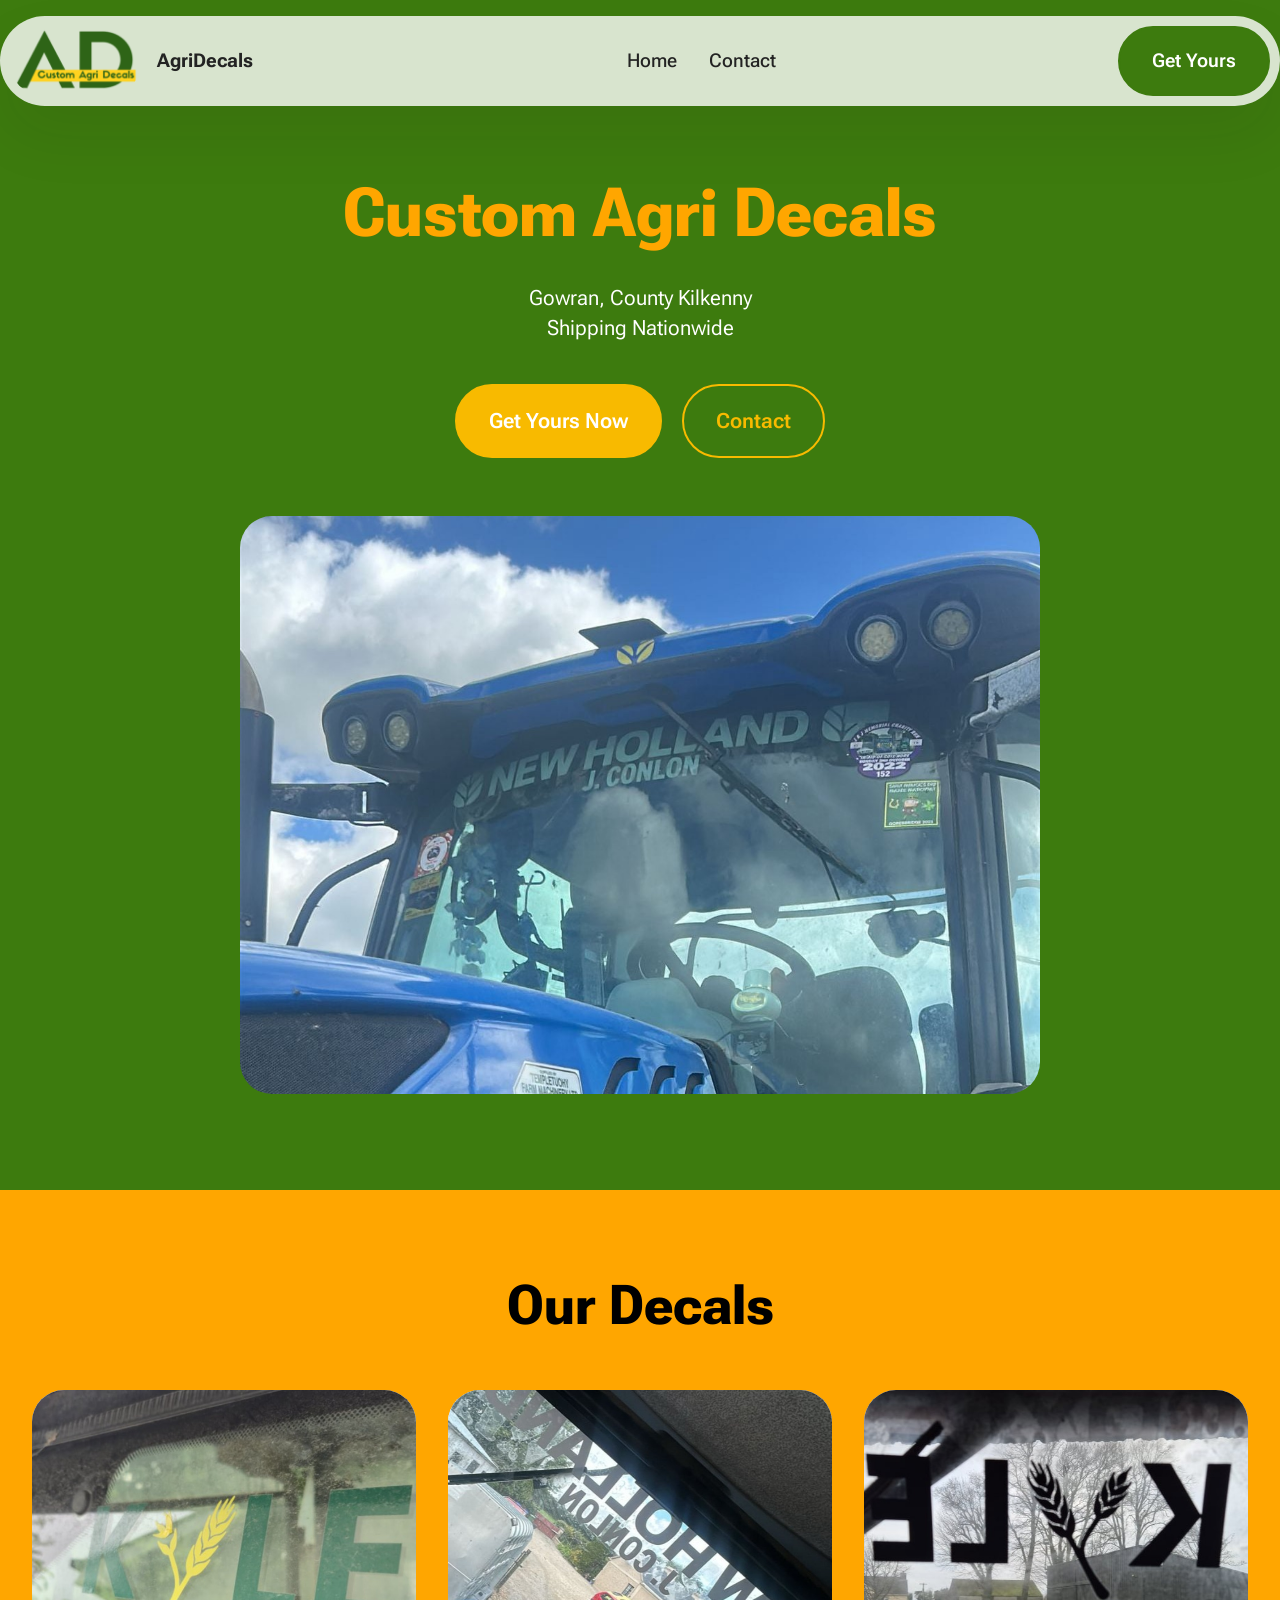
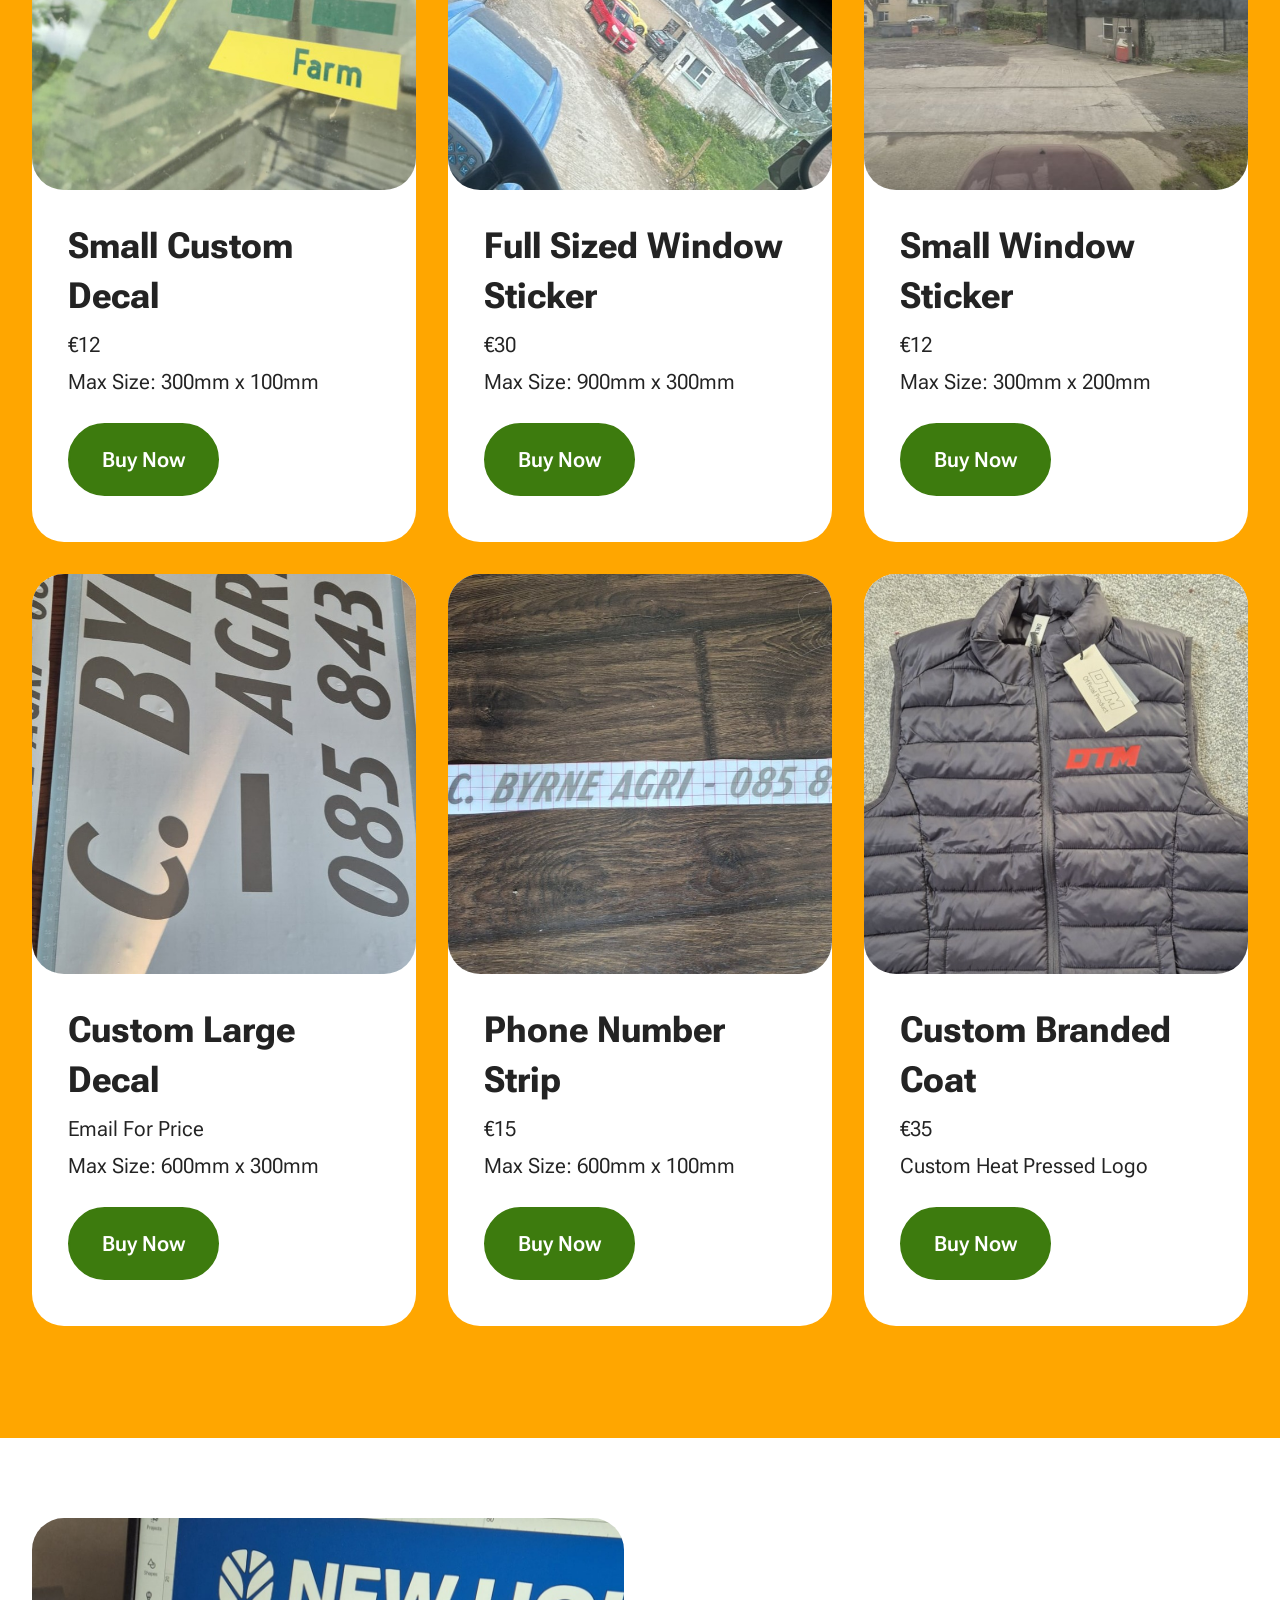
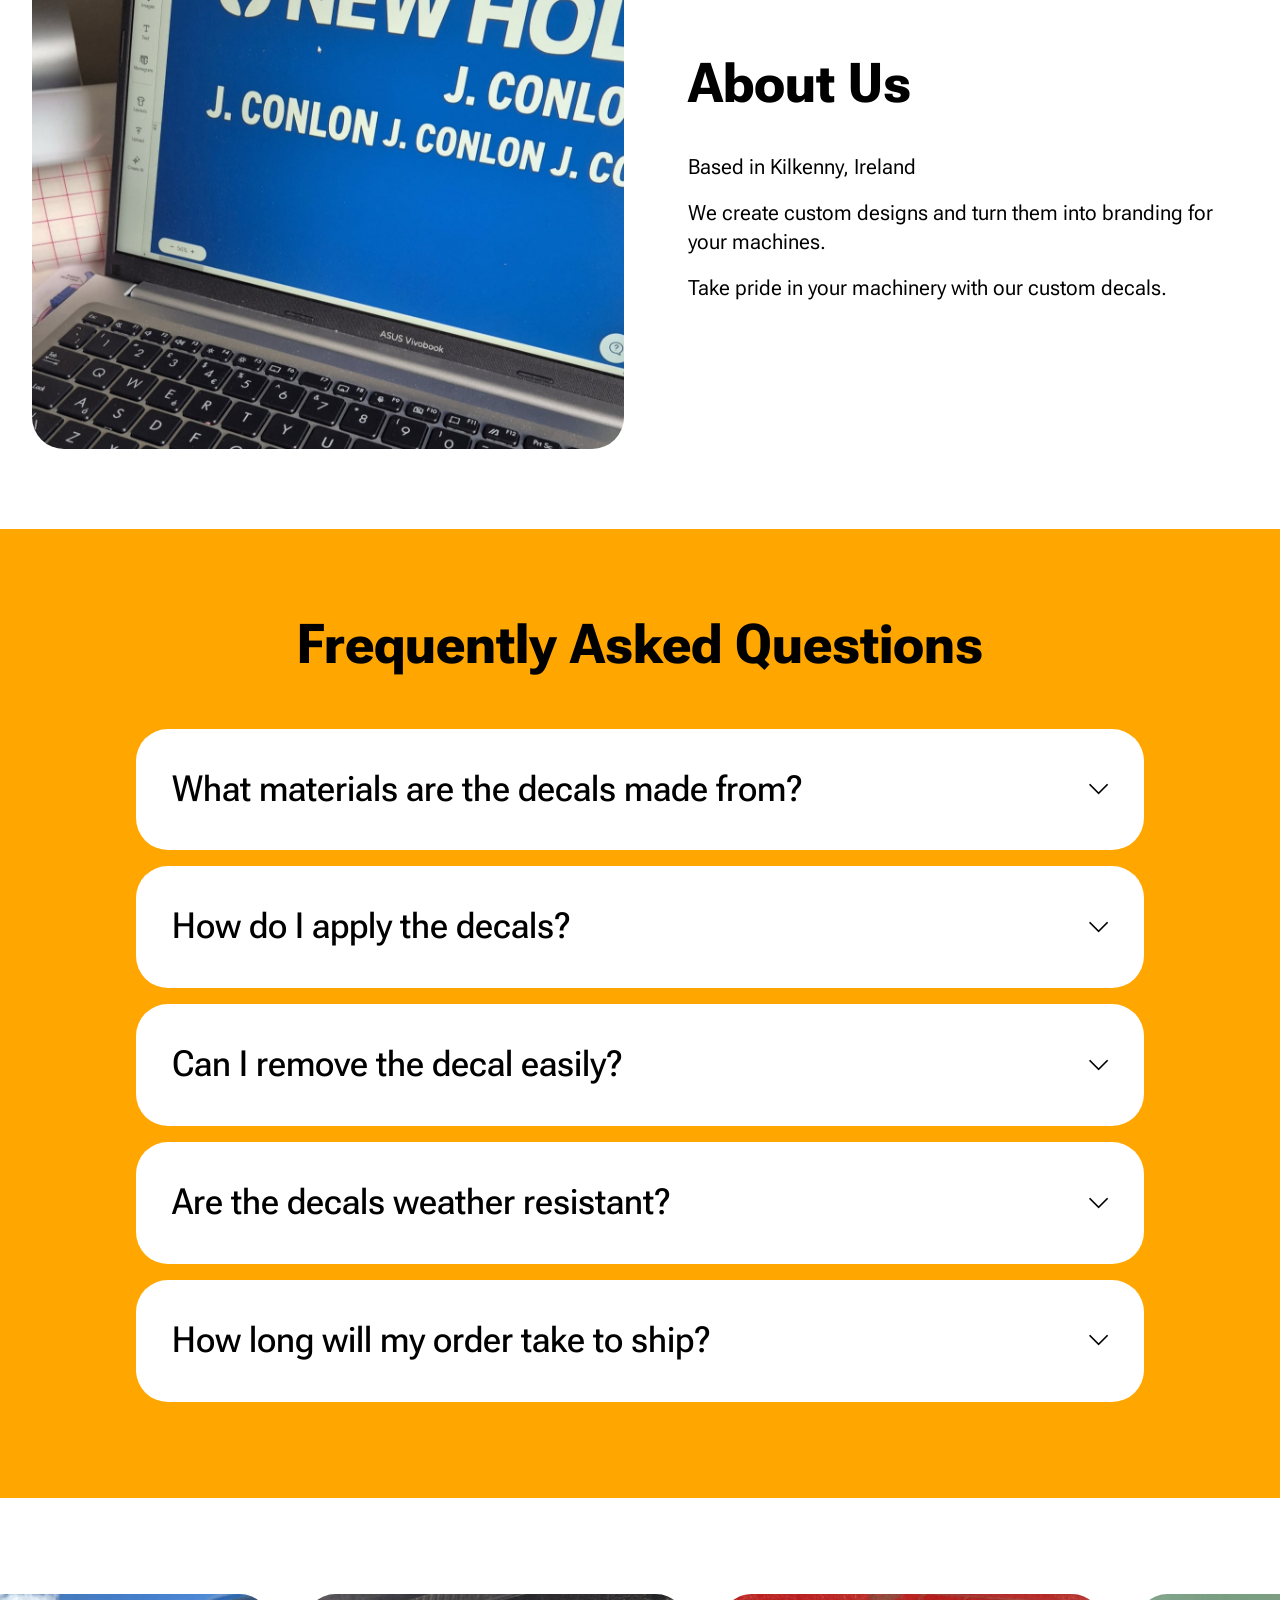
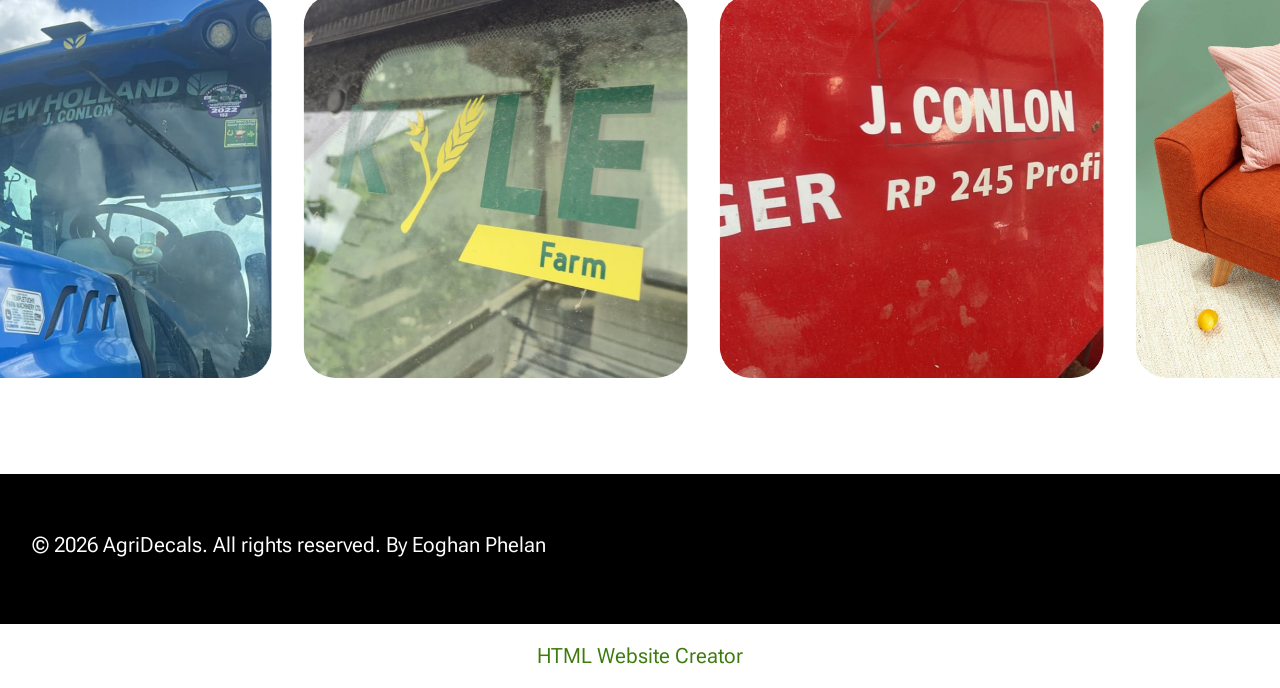
<file: index.html>
<!DOCTYPE html>
<html  >
<head>
  <!-- Site made with Mobirise Website Builder v6.1.12, https://mobirise.com -->
  <meta charset="UTF-8">
  <meta http-equiv="X-UA-Compatible" content="IE=edge">
  <meta name="generator" content="Mobirise v6.1.12, mobirise.com">
  <meta name="viewport" content="width=device-width, initial-scale=1, minimum-scale=1">
  <link rel="shortcut icon" href="assets/images/ad-128x128.png" type="image/x-icon">
  <meta name="description" content="Quality decals designed for your farm.">
  
  
  <title>AgriDecals</title>
  <link rel="stylesheet" href="assets/web/assets/mobirise-icons2/mobirise2.css">
  <link rel="stylesheet" href="assets/bootstrap/css/bootstrap.min.css">
  <link rel="stylesheet" href="assets/dropdown/css/style.css">
  <link rel="stylesheet" href="assets/theme/css/style.css">
  <link rel="preload" href="https://fonts.googleapis.com/css2?family=Roboto+Flex:wght@400;700&display=swap&display=swap" as="style" onload="this.onload=null;this.rel='stylesheet'">
  <noscript><link rel="stylesheet" href="https://fonts.googleapis.com/css2?family=Roboto+Flex:wght@400;700&display=swap&display=swap"></noscript>
  <link rel="preload" as="style" href="assets/mobirise/css/mbr-additional.css?v=GpijLe"><link rel="stylesheet" href="assets/mobirise/css/mbr-additional.css?v=GpijLe" type="text/css">

  
  
  
</head>
<body>
  
  <section data-bs-version="5.1" class="menu menu2 cid-vmfOux37Tw" once="menu" id="menu-5-vmfOux37Tw">
	

	<nav class="navbar navbar-dropdown navbar-fixed-top navbar-expand-lg">
		<div class="container">
			<div class="navbar-brand">
				<span class="navbar-logo">
					<a href="https://mobiri.se">
						<img src="assets/images/ad201-267x267.png" alt="Mobirise Website Builder" style="height: 4.3rem;">
					</a>
				</span>
				<span class="navbar-caption-wrap"><a class="navbar-caption text-black text-primary display-4" href="index.html">AgriDecals</a></span>
			</div>
			<button class="navbar-toggler" type="button" data-toggle="collapse" data-bs-toggle="collapse" data-target="#navbarSupportedContent" data-bs-target="#navbarSupportedContent" aria-controls="navbarNavAltMarkup" aria-expanded="false" aria-label="Toggle navigation">
				<div class="hamburger">
					<span></span>
					<span></span>
					<span></span>
					<span></span>
				</div>
			</button>
			<div class="collapse navbar-collapse" id="navbarSupportedContent">
				<ul class="navbar-nav nav-dropdown" data-app-modern-menu="true"><li class="nav-item">
						<a class="nav-link link text-black text-primary display-4" href="index.html">Home</a>
					</li>
					<li class="nav-item">
						<a class="nav-link link text-black text-primary display-4" href="page1.html" aria-expanded="false">Contact</a>
					</li></ul>
				
				<div class="navbar-buttons mbr-section-btn"><a class="btn btn-primary display-4" href="page2.html">Get Yours</a></div>
			</div>
		</div>
	</nav>
</section>

<section data-bs-version="5.1" class="header13 cid-vmfSdkfpuv" id="header13-0">
  

  
  

  <div class="align-center container">
    <div class="row justify-content-center">
      <div class="col-md-12 mb-5 content-head">
        <h1 class="mbr-section-title mbr-fonts-style display-1"><strong>Custom Agri Decals</strong></h1>
        <p class="mbr-text mbr-fonts-style mt-4 display-7">Gowran, County Kilkenny<br>Shipping Nationwide</p>
        <div class="mbr-section-btn mt-4"><a class="btn btn-warning display-7" href="page2.html">Get Yours Now</a> <a class="btn btn-warning-outline display-7" href="page1.html">Contact</a></div>
      </div>
    </div>

    <div class="row justify-content-center">
      <div class="col-12 col-md-8">
        <img src="assets/images/img-20260617-wa00021-1152x2048.jpeg" alt="Mobirise Website Builder" title="">
      </div>
    </div>
  </div>
</section>

<section data-bs-version="5.1" class="pricing02 cid-vmfOux9OAW" id="product-list-9-vmfOux9OAW">
    
    
    <div class="container-fluid">
        <div class="row justify-content-center">
            <div class="col-12 content-head">
                <div class="mbr-section-head mb-5">
                    <h4 class="mbr-section-title mbr-fonts-style align-center mb-0 display-2"><strong>Our Decals</strong>
                    </h4>
                    
                    
                </div>
            </div>
        </div>
        <div class="row">
            <div class="item features-image col-12 col-md-6 col-lg-4">
                <div class="item-wrapper">
                    <div class="item-img">
                        <img src="assets/images/1000038123-883x1177.jpeg" alt="Mobirise Website Builder" data-slide-to="0" data-bs-slide-to="0">
                    </div>
                    <div class="item-content">
                        <h5 class="item-title mbr-fonts-style display-5"><strong>Small Custom Decal</strong></h5>
                        <h6 class="item-subtitle mbr-fonts-style display-7">€12</h6>
                        <p class="mbr-text mbr-fonts-style display-7">Max Size: 300mm x 100mm</p>
                        <div class="mbr-section-btn item-footer"><a href="https://wa.link/rd9r7d" class="btn item-btn btn-primary display-7">Buy Now</a></div>
                    </div>

                </div>
            </div>
            <div class="item features-image col-12 col-md-6 col-lg-4">
                <div class="item-wrapper">
                    <div class="item-img">
                        <img src="assets/images/img-20260617-wa0001-883x1570.jpeg" alt="Mobirise Website Builder" data-slide-to="1" data-bs-slide-to="1">
                    </div>
                    <div class="item-content">
                        <h5 class="item-title mbr-fonts-style display-5"><strong>Full Sized Window Sticker</strong></h5>
                        <h6 class="item-subtitle mbr-fonts-style display-7">€30</h6>
                        <p class="mbr-text mbr-fonts-style display-7">Max Size: 900mm x 300mm</p>
                        <div class="mbr-section-btn item-footer"><a href="https://wa.link/hhfujn" class="btn item-btn btn-primary display-7">Buy Now</a></div>
                    </div>
                </div>
            </div>
            <div class="item features-image col-12 col-md-6 col-lg-4">
                <div class="item-wrapper">
                    <div class="item-img">
                        <img src="assets/images/20251228-145822-883x662.jpeg" alt="Mobirise Website Builder" data-slide-to="2" data-bs-slide-to="2">
                    </div>
                    <div class="item-content">
                        <h5 class="item-title mbr-fonts-style display-5"><strong>Small Window Sticker</strong></h5>
                        <h6 class="item-subtitle mbr-fonts-style display-7">€12</h6>
                        <p class="mbr-text mbr-fonts-style display-7">Max Size: 300mm x 200mm</p>
                        <div class="mbr-section-btn item-footer"><a href="https://wa.link/17fkig" class="btn item-btn btn-primary display-7">Buy Now</a></div>
                    </div>
                </div>
            </div>
            <div class="item features-image col-12 col-md-6 col-lg-4">
                <div class="item-wrapper">
                    <div class="item-img">
                        <img src="assets/images/20260526-203133-2-883x1568.jpeg" data-slide-to="3" data-bs-slide-to="3" alt="">
                    </div>
                    <div class="item-content">
                        <h5 class="item-title mbr-fonts-style display-5"><strong>Custom Large Decal</strong></h5>
                        <h6 class="item-subtitle mbr-fonts-style display-7">Email For Price</h6>
                        <p class="mbr-text mbr-fonts-style display-7">Max Size: 600mm x 300mm</p>
                        <div class="mbr-section-btn item-footer"><a href="https://wa.link/3hbka7" class="btn item-btn btn-primary display-7">Buy Now</a></div>
                    </div>
                </div>
            </div>
            
            <div class="item features-image col-12 col-md-6 col-lg-4">
                <div class="item-wrapper">
                    <div class="item-img">
                        <img src="assets/images/20260612-114249-883x1178.jpeg" data-slide-to="4" data-bs-slide-to="4" alt="">
                    </div>
                    <div class="item-content">
                        <h5 class="item-title mbr-fonts-style display-5"><strong>Phone Number Strip</strong></h5>
                        <h6 class="item-subtitle mbr-fonts-style display-7">€15</h6>
                        <p class="mbr-text mbr-fonts-style display-7">Max Size: 600mm x 100mm</p>
                        <div class="mbr-section-btn item-footer"><a href="https://wa.link/2amdon" class="btn item-btn btn-primary display-7">Buy Now</a></div>
                    </div>
                </div>
            </div><div class="item features-image col-12 col-md-6 col-lg-4">
                <div class="item-wrapper">
                    <div class="item-img">
                        <img src="assets/images/20260327-153416-883x1177.jpeg" data-slide-to="5" data-bs-slide-to="5" alt="">
                    </div>
                    <div class="item-content">
                        <h5 class="item-title mbr-fonts-style display-5"><strong>Custom Branded Coat</strong></h5>
                        <h6 class="item-subtitle mbr-fonts-style display-7">€35</h6>
                        <p class="mbr-text mbr-fonts-style display-7">Custom Heat Pressed Logo</p>
                        <div class="mbr-section-btn item-footer"><a href="https://wa.link/3839zt" class="btn item-btn btn-primary display-7">Buy Now</a></div>
                    </div>
                </div>
            </div>
        </div>
    </div>
</section>

<section data-bs-version="5.1" class="article2 cid-vmfOux3oaH" id="about-us-2-vmfOux3oaH">
	

	
	

	<div class="container">
		<div class="row justify-content-center">
			<div class="col-12 col-md-12 col-lg-6 image-wrapper">
				<img class="w-100" src="assets/images/20260611-180954-1256x1465.jpeg" alt="Mobirise Website Builder">
			</div>
			<div class="col-12 col-md-12 col-lg">
				<div class="text-wrapper align-left">
					<h1 class="mbr-section-title mbr-fonts-style mb-4 display-2"><strong>About Us</strong></h1>
					<p class="mbr-text align-left mbr-fonts-style mb-3 display-7">Based in Kilkenny, Ireland</p>

					<p class="mbr-text align-left mbr-fonts-style mb-3 display-7">We create custom designs and turn them into branding for your machines.</p>

					<p class="mbr-text align-left mbr-fonts-style mb-3 display-7">Take pride in your machinery with our custom decals.</p>

					
				</div>
			</div>
		</div>
	</div>
</section>

<section data-bs-version="5.1" class="list1 cid-vmfOux813q" id="faq-1-vmfOux813q">
    
    
    <div class="container">
        <div class="row justify-content-center">
            <div class="col-12 col-md-12 col-lg-10 m-auto">
                <div class="content">
                    <div class="row justify-content-center mb-5">
                        <div class="col-12 content-head">
                            <div class="mbr-section-head">
                                <h4 class="mbr-section-title mbr-fonts-style align-center mb-0 display-2">
                                    <strong>Frequently Asked Questions</strong>
                                </h4>
                                
                            </div>
                        </div>
                    </div>
                    <div id="bootstrap-accordion_4" class="panel-group accordionStyles accordion" role="tablist" aria-multiselectable="true">
                        <div class="card">
                            <div class="card-header" role="tab" id="headingOne">
                                <a role="button" class="panel-title collapsed" data-toggle="collapse" data-bs-toggle="collapse" data-core="" href="#collapse1_4" aria-expanded="false" aria-controls="collapse1">
                                    <h6 class="panel-title-edit mbr-semibold mbr-fonts-style mb-0 display-5">What materials are the decals made from?</h6>
                                    <span class="sign mbr-iconfont mobi-mbri-arrow-down"></span>
                                </a>
                            </div>
                            <div id="collapse1_4" class="panel-collapse noScroll collapse" role="tabpanel" aria-labelledby="headingOne" data-parent="#accordion" data-bs-parent="#bootstrap-accordion_4">
                                <div class="panel-body">
                                    <p class="mbr-fonts-style panel-text display-7">Our decals are crafted from premium vinyl for durability.</p>
                                </div>
                            </div>
                        </div>
                        <div class="card">
                            <div class="card-header" role="tab" id="headingOne">
                                <a role="button" class="panel-title collapsed" data-toggle="collapse" data-bs-toggle="collapse" data-core="" href="#collapse2_4" aria-expanded="false" aria-controls="collapse2">
                                    <h6 class="panel-title-edit mbr-semibold mbr-fonts-style mb-0 display-5">How do I apply the decals?</h6>
                                    <span class="sign mbr-iconfont mobi-mbri-arrow-down"></span>
                                </a>
                            </div>
                            <div id="collapse2_4" class="panel-collapse noScroll collapse" role="tabpanel" aria-labelledby="headingOne" data-parent="#accordion" data-bs-parent="#bootstrap-accordion_4">
                                <div class="panel-body">
                                    <p class="mbr-fonts-style panel-text display-7">Simply follow the step-by-step guide included with your purchase.</p>
                                </div>
                            </div>
                        </div>
                        <div class="card">
                            <div class="card-header" role="tab" id="headingOne">
                                <a role="button" class="panel-title collapsed" data-toggle="collapse" data-bs-toggle="collapse" data-core="" href="#collapse3_4" aria-expanded="false" aria-controls="collapse3">
                                    <h6 class="panel-title-edit mbr-semibold mbr-fonts-style mb-0 display-5">Can I remove the decal easily?</h6>
                                    <span class="sign mbr-iconfont mobi-mbri-arrow-down"></span>
                                </a>
                            </div>
                            <div id="collapse3_4" class="panel-collapse noScroll collapse" role="tabpanel" aria-labelledby="headingOne" data-parent="#accordion" data-bs-parent="#bootstrap-accordion_4">
                                <div class="panel-body">
                                    <p class="mbr-fonts-style panel-text display-7">Yes, our decals can be removed without leaving residue.</p>
                                </div>
                            </div>
                        </div>
                        <div class="card">
                            <div class="card-header" role="tab" id="headingOne">
                                <a role="button" class="panel-title collapsed" data-toggle="collapse" data-bs-toggle="collapse" data-core="" href="#collapse4_4" aria-expanded="false" aria-controls="collapse4">
                                    <h6 class="panel-title-edit mbr-semibold mbr-fonts-style mb-0 display-5">Are the decals weather resistant?</h6>
                                    <span class="sign mbr-iconfont mobi-mbri-arrow-down"></span>
                                </a>
                            </div>
                            <div id="collapse4_4" class="panel-collapse noScroll collapse" role="tabpanel" aria-labelledby="headingOne" data-parent="#accordion" data-bs-parent="#bootstrap-accordion_4">
                                <div class="panel-body">
                                    <p class="mbr-fonts-style panel-text display-7">Absolutely! They are designed to withstand all weather conditions.</p>
                                </div>
                            </div>
                        </div>
                        <div class="card">
                            <div class="card-header" role="tab" id="headingOne">
                                <a role="button" class="panel-title collapsed" data-toggle="collapse" data-bs-toggle="collapse" data-core="" href="#collapse5_4" aria-expanded="false" aria-controls="collapse5">
                                    <h6 class="panel-title-edit mbr-semibold mbr-fonts-style mb-0 display-5">How long will my order take to ship?</h6>
                                    <span class="sign mbr-iconfont mobi-mbri-arrow-down"></span>
                                </a>
                            </div>
                            <div id="collapse5_4" class="panel-collapse noScroll collapse" role="tabpanel" aria-labelledby="headingOne" data-parent="#accordion" data-bs-parent="#bootstrap-accordion_4">
                                <div class="panel-body">
                                    <p class="mbr-fonts-style panel-text display-7">Orders typically ship within 3-5 business days.</p>
                                </div>
                            </div>
                        </div>
                        
                    </div>
                </div>
            </div>
        </div>
    </div>
</section>

<section data-bs-version="5.1" class="gallery07 cid-vmNvPpR9Bg" id="gallery07-9">
  
  
  <div class="container-fluid gallery-wrapper">
    <div class="row justify-content-center">
      <div class="col-12 content-head">
        
      </div>
    </div>
    <div class="grid-container">
      <div class="grid-container-3 moving-left" style="transform: translate3d(-200px, 0px, 0px);">
        <div class="grid-item">
          <img src="assets/images/gallery01.jpg" alt="Mobirise Website Builder">
        </div>
        <div class="grid-item">
          <img src="assets/images/img-20260617-wa00021-1-921x1637.jpeg" alt="Mobirise Website Builder">
        </div>
        <div class="grid-item">
          <img src="assets/images/1000038123-921x1228.jpeg" alt="Mobirise Website Builder">
        </div>
        <div class="grid-item">
          <img src="assets/images/img-20260617-wa0000-921x1637.jpeg" alt="Mobirise Website Builder">
        </div>
      </div>
    </div>
  </div>
</section>

<section data-bs-version="5.1" class="footer2 cid-vmfOuxbQuf" once="footers" id="footer-5-vmfOuxbQuf">
    

    
    

    <div class="container">
        <div class="row">
            <div class="col-12 col-lg-6 center mt-2 mb-3">
                <p class="mbr-fonts-style copyright mb-0 display-7">© 2026 AgriDecals. All rights reserved. By Eoghan Phelan</p>
            </div>
            
        </div>
    </div>
</section><section class="display-7" style="padding: 0;align-items: center;justify-content: center;flex-wrap: wrap;    align-content: center;display: flex;position: relative;height: 4rem;"><a href="https://mobiri.se/4547769" style="flex: 1 1;height: 4rem;position: absolute;width: 100%;z-index: 1;"><img alt="" style="height: 4rem;" src="[data-uri]"></a><p style="margin: 0;text-align: center;" class="display-7">&#8204;</p><a style="z-index:1" href="https://mobirise.com/html-builder.html">HTML Website Creator</a></section><script src="assets/bootstrap/js/bootstrap.bundle.min.js"></script>  <script src="assets/smoothscroll/smooth-scroll.js"></script>  <script src="assets/ytplayer/index.js"></script>  <script src="assets/dropdown/js/navbar-dropdown.js"></script>  <script src="assets/mbr-switch-arrow/mbr-switch-arrow.js"></script>  <script src="assets/scrollgallery/scroll-gallery.js"></script>  <script src="assets/theme/js/script.js"></script>  
  
  
</body>
</html>
</file>
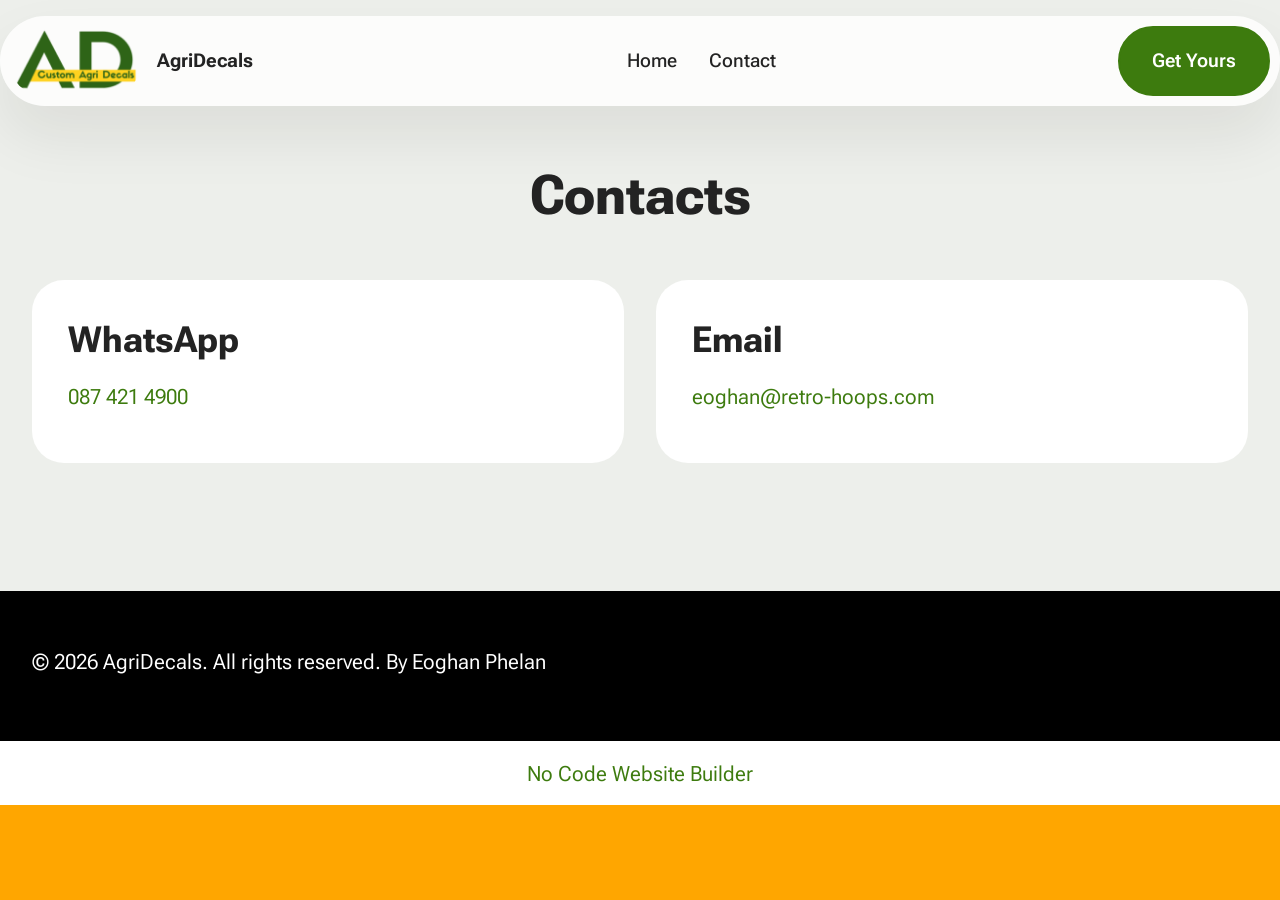
<file: page1.html>
<!DOCTYPE html>
<html  >
<head>
  <!-- Site made with Mobirise Website Builder v6.1.12, https://mobirise.com -->
  <meta charset="UTF-8">
  <meta http-equiv="X-UA-Compatible" content="IE=edge">
  <meta name="generator" content="Mobirise v6.1.12, mobirise.com">
  <meta name="viewport" content="width=device-width, initial-scale=1, minimum-scale=1">
  <link rel="shortcut icon" href="assets/images/ad-128x128.png" type="image/x-icon">
  <meta name="description" content="">
  
  
  <title>Contact</title>
  <link rel="stylesheet" href="assets/web/assets/mobirise-icons2/mobirise2.css">
  <link rel="stylesheet" href="assets/bootstrap/css/bootstrap.min.css">
  <link rel="stylesheet" href="assets/dropdown/css/style.css">
  <link rel="stylesheet" href="assets/theme/css/style.css">
  <link rel="preload" href="https://fonts.googleapis.com/css2?family=Roboto+Flex:wght@400;700&display=swap&display=swap" as="style" onload="this.onload=null;this.rel='stylesheet'">
  <noscript><link rel="stylesheet" href="https://fonts.googleapis.com/css2?family=Roboto+Flex:wght@400;700&display=swap&display=swap"></noscript>
  <link rel="preload" as="style" href="assets/mobirise/css/mbr-additional.css?v=tJuugM"><link rel="stylesheet" href="assets/mobirise/css/mbr-additional.css?v=tJuugM" type="text/css">

  
  
  
</head>
<body>
  
  <section data-bs-version="5.1" class="menu menu2 cid-vmfOux37Tw" once="menu" id="menu02-1">
	

	<nav class="navbar navbar-dropdown navbar-fixed-top navbar-expand-lg">
		<div class="container">
			<div class="navbar-brand">
				<span class="navbar-logo">
					<a href="https://mobiri.se">
						<img src="assets/images/ad201-267x267.png" alt="Mobirise Website Builder" style="height: 4.3rem;">
					</a>
				</span>
				<span class="navbar-caption-wrap"><a class="navbar-caption text-black text-primary display-4" href="index.html">AgriDecals</a></span>
			</div>
			<button class="navbar-toggler" type="button" data-toggle="collapse" data-bs-toggle="collapse" data-target="#navbarSupportedContent" data-bs-target="#navbarSupportedContent" aria-controls="navbarNavAltMarkup" aria-expanded="false" aria-label="Toggle navigation">
				<div class="hamburger">
					<span></span>
					<span></span>
					<span></span>
					<span></span>
				</div>
			</button>
			<div class="collapse navbar-collapse" id="navbarSupportedContent">
				<ul class="navbar-nav nav-dropdown" data-app-modern-menu="true"><li class="nav-item">
						<a class="nav-link link text-black text-primary display-4" href="index.html">Home</a>
					</li>
					<li class="nav-item">
						<a class="nav-link link text-black text-primary display-4" href="page1.html" aria-expanded="false">Contact</a>
					</li></ul>
				
				<div class="navbar-buttons mbr-section-btn"><a class="btn btn-primary display-4" href="page2.html">Get Yours</a></div>
			</div>
		</div>
	</nav>
</section>

<section data-bs-version="5.1" class="contacts01 cid-vmkeY3YVY5" id="contacts01-3">
    

    
    
    <div class="container">
        <div class="row justify-content-center">
            <div class="col-12 content-head">
                <div class="mbr-section-head mb-5">
                    <h3 class="mbr-section-title mbr-fonts-style align-center mb-0 display-2">
                        <strong>Contacts</strong>
                    </h3>
                    
                </div>
            </div>
        </div>
        <div class="row">
            <div class="item features-without-image col-12 col-md-6 active">
                <div class="item-wrapper">
                    <div class="text-wrapper">
                        <h6 class="card-title mbr-fonts-style mb-3 display-5"><strong>WhatsApp</strong></h6>
                        <p class="mbr-text mbr-fonts-style display-7"><a href="https://wa.me/353 87 4214900" class="text-primary">087 421 4900</a></p>
                    </div>
                </div>
            </div>
            <div class="item features-without-image col-12 col-md-6">
                <div class="item-wrapper">
                    <div class="text-wrapper">
                        <h6 class="card-title mbr-fonts-style mb-3 display-5">
                            <strong>Email</strong>
                        </h6>
                        <p class="mbr-text mbr-fonts-style display-7"><a href="mailto:eoghan@retro-hoops.com" class="text-primary">eoghan@retro-hoops.com</a>
                        </p>
                    </div>
                </div>
            </div>
            
            
        </div>
    </div>
</section>

<section data-bs-version="5.1" class="footer2 cid-vmfOuxbQuf" once="footers" id="footer02-2">
    

    
    

    <div class="container">
        <div class="row">
            <div class="col-12 col-lg-6 center mt-2 mb-3">
                <p class="mbr-fonts-style copyright mb-0 display-7">© 2026 AgriDecals. All rights reserved. By Eoghan Phelan</p>
            </div>
            
        </div>
    </div>
</section><section class="display-7" style="padding: 0;align-items: center;justify-content: center;flex-wrap: wrap;    align-content: center;display: flex;position: relative;height: 4rem;"><a href="https://mobiri.se/4547769" style="flex: 1 1;height: 4rem;position: absolute;width: 100%;z-index: 1;"><img alt="" style="height: 4rem;" src="[data-uri]"></a><p style="margin: 0;text-align: center;" class="display-7">&#8204;</p><a style="z-index:1" href="https://mobirise.com/builder/no-code-website-builder.html">No Code Website Builder</a></section><script src="assets/bootstrap/js/bootstrap.bundle.min.js"></script>  <script src="assets/smoothscroll/smooth-scroll.js"></script>  <script src="assets/ytplayer/index.js"></script>  <script src="assets/dropdown/js/navbar-dropdown.js"></script>  <script src="assets/theme/js/script.js"></script>  
  
  
</body>
</html>
</file>
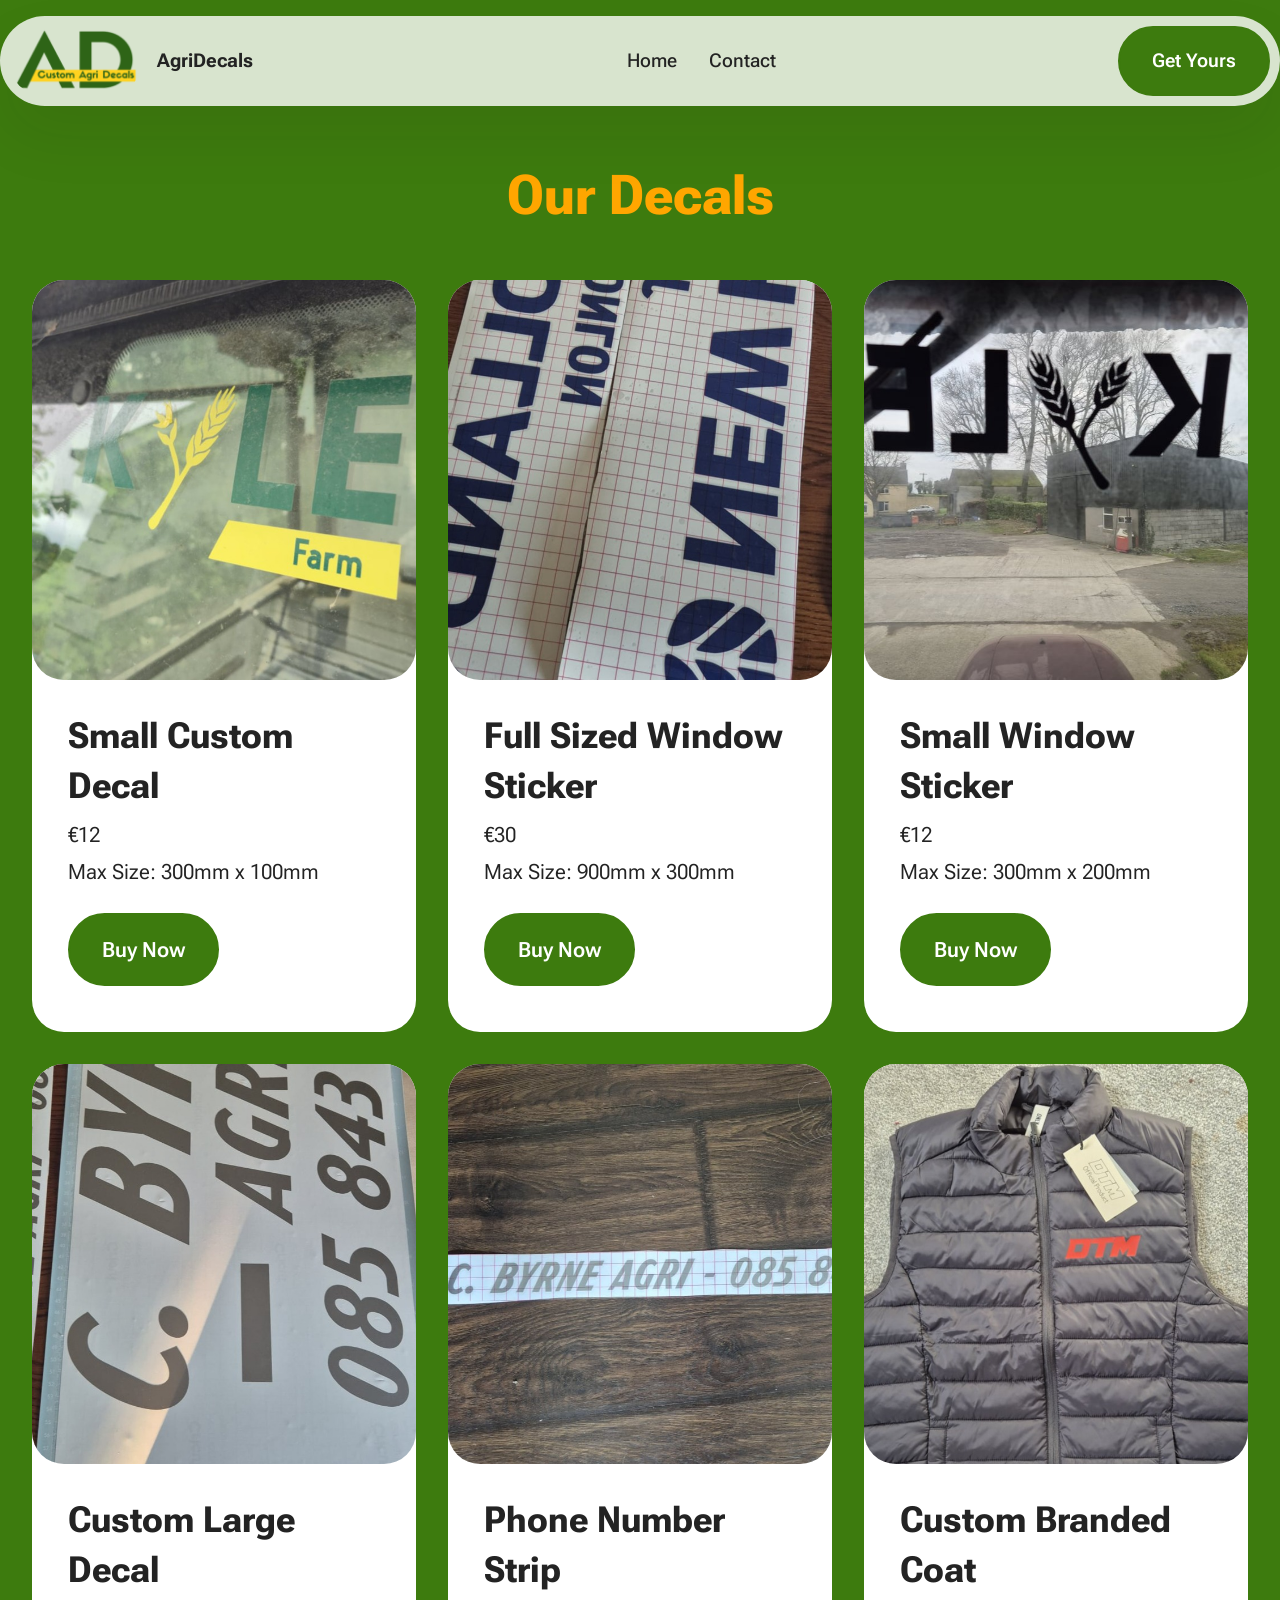
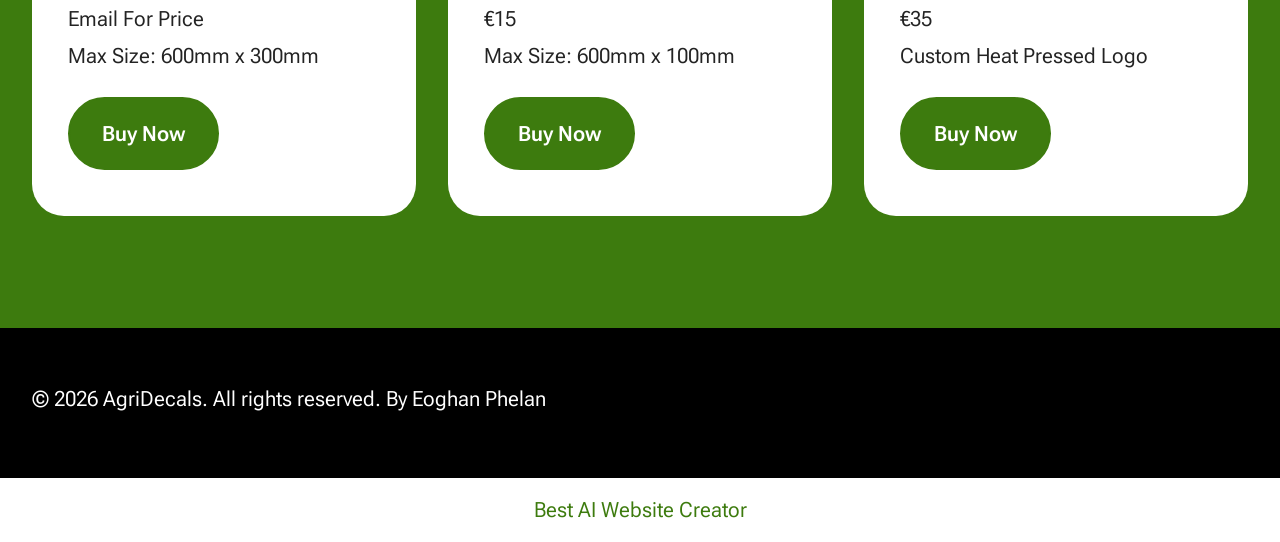
<file: page2.html>
<!DOCTYPE html>
<html  >
<head>
  <!-- Site made with Mobirise Website Builder v6.1.12, https://mobirise.com -->
  <meta charset="UTF-8">
  <meta http-equiv="X-UA-Compatible" content="IE=edge">
  <meta name="generator" content="Mobirise v6.1.12, mobirise.com">
  <meta name="viewport" content="width=device-width, initial-scale=1, minimum-scale=1">
  <link rel="shortcut icon" href="assets/images/ad-128x128.png" type="image/x-icon">
  <meta name="description" content="">
  
  
  <title>Shop</title>
  <link rel="stylesheet" href="assets/web/assets/mobirise-icons2/mobirise2.css">
  <link rel="stylesheet" href="assets/bootstrap/css/bootstrap.min.css">
  <link rel="stylesheet" href="assets/dropdown/css/style.css">
  <link rel="stylesheet" href="assets/theme/css/style.css">
  <link rel="preload" href="https://fonts.googleapis.com/css2?family=Roboto+Flex:wght@400;700&display=swap&display=swap" as="style" onload="this.onload=null;this.rel='stylesheet'">
  <noscript><link rel="stylesheet" href="https://fonts.googleapis.com/css2?family=Roboto+Flex:wght@400;700&display=swap&display=swap"></noscript>
  <link rel="preload" as="style" href="assets/mobirise/css/mbr-additional.css?v=MsvXBr"><link rel="stylesheet" href="assets/mobirise/css/mbr-additional.css?v=MsvXBr" type="text/css">

  
  
  
</head>
<body>
  
  <section data-bs-version="5.1" class="menu menu2 cid-vmfOux37Tw" once="menu" id="menu02-5">
	

	<nav class="navbar navbar-dropdown navbar-fixed-top navbar-expand-lg">
		<div class="container">
			<div class="navbar-brand">
				<span class="navbar-logo">
					<a href="https://mobiri.se">
						<img src="assets/images/ad201-267x267.png" alt="Mobirise Website Builder" style="height: 4.3rem;">
					</a>
				</span>
				<span class="navbar-caption-wrap"><a class="navbar-caption text-black text-primary display-4" href="index.html">AgriDecals</a></span>
			</div>
			<button class="navbar-toggler" type="button" data-toggle="collapse" data-bs-toggle="collapse" data-target="#navbarSupportedContent" data-bs-target="#navbarSupportedContent" aria-controls="navbarNavAltMarkup" aria-expanded="false" aria-label="Toggle navigation">
				<div class="hamburger">
					<span></span>
					<span></span>
					<span></span>
					<span></span>
				</div>
			</button>
			<div class="collapse navbar-collapse" id="navbarSupportedContent">
				<ul class="navbar-nav nav-dropdown" data-app-modern-menu="true"><li class="nav-item">
						<a class="nav-link link text-black text-primary display-4" href="index.html">Home</a>
					</li>
					<li class="nav-item">
						<a class="nav-link link text-black text-primary display-4" href="page1.html" aria-expanded="false">Contact</a>
					</li></ul>
				
				<div class="navbar-buttons mbr-section-btn"><a class="btn btn-primary display-4" href="page2.html">Get Yours</a></div>
			</div>
		</div>
	</nav>
</section>

<section data-bs-version="5.1" class="pricing02 cid-vmkiRnfasS" id="pricing2-8">
    
    
    <div class="container-fluid">
        <div class="row justify-content-center">
            <div class="col-12 content-head">
                <div class="mbr-section-head mb-5">
                    <h4 class="mbr-section-title mbr-fonts-style align-center mb-0 display-2"><strong>Our Decals</strong>
                    </h4>
                    
                    
                </div>
            </div>
        </div>
        <div class="row">
            <div class="item features-image col-12 col-md-6 col-lg-4">
                <div class="item-wrapper">
                    <div class="item-img">
                        <img src="assets/images/1000038123-883x1177.jpeg" alt="Mobirise Website Builder" data-slide-to="0" data-bs-slide-to="0">
                    </div>
                    <div class="item-content">
                        <h5 class="item-title mbr-fonts-style display-5"><strong>Small Custom Decal</strong></h5>
                        <h6 class="item-subtitle mbr-fonts-style display-7">€12</h6>
                        <p class="mbr-text mbr-fonts-style display-7">Max Size: 300mm x 100mm</p>
                        <div class="mbr-section-btn item-footer"><a href="https://wa.link/rd9r7d" class="btn item-btn btn-primary display-7">Buy Now</a></div>
                    </div>

                </div>
            </div>
            <div class="item features-image col-12 col-md-6 col-lg-4">
                <div class="item-wrapper">
                    <div class="item-img">
                        <img src="assets/images/20260526-2031311201-883x947.jpeg" alt="Mobirise Website Builder" data-slide-to="1" data-bs-slide-to="1">
                    </div>
                    <div class="item-content">
                        <h5 class="item-title mbr-fonts-style display-5"><strong>Full Sized Window Sticker</strong></h5>
                        <h6 class="item-subtitle mbr-fonts-style display-7">€30</h6>
                        <p class="mbr-text mbr-fonts-style display-7">Max Size: 900mm x 300mm</p>
                        <div class="mbr-section-btn item-footer"><a href="https://wa.link/hhfujn" class="btn item-btn btn-primary display-7">Buy Now</a></div>
                    </div>
                </div>
            </div>
            <div class="item features-image col-12 col-md-6 col-lg-4">
                <div class="item-wrapper">
                    <div class="item-img">
                        <img src="assets/images/20251228-145822-883x662.jpeg" alt="Mobirise Website Builder" data-slide-to="2" data-bs-slide-to="2">
                    </div>
                    <div class="item-content">
                        <h5 class="item-title mbr-fonts-style display-5"><strong>Small Window Sticker</strong></h5>
                        <h6 class="item-subtitle mbr-fonts-style display-7">€12</h6>
                        <p class="mbr-text mbr-fonts-style display-7">Max Size: 300mm x 200mm</p>
                        <div class="mbr-section-btn item-footer"><a href="https://wa.link/17fkig" class="btn item-btn btn-primary display-7">Buy Now</a></div>
                    </div>
                </div>
            </div>
            <div class="item features-image col-12 col-md-6 col-lg-4">
                <div class="item-wrapper">
                    <div class="item-img">
                        <img src="assets/images/20260526-203133-2-883x1568.jpeg" data-slide-to="3" data-bs-slide-to="3" alt="">
                    </div>
                    <div class="item-content">
                        <h5 class="item-title mbr-fonts-style display-5"><strong>Custom Large Decal</strong></h5>
                        <h6 class="item-subtitle mbr-fonts-style display-7">Email For Price</h6>
                        <p class="mbr-text mbr-fonts-style display-7">Max Size: 600mm x 300mm</p>
                        <div class="mbr-section-btn item-footer"><a href="https://wa.link/3hbka7" class="btn item-btn btn-primary display-7">Buy Now</a></div>
                    </div>
                </div>
            </div>
            
            <div class="item features-image col-12 col-md-6 col-lg-4">
                <div class="item-wrapper">
                    <div class="item-img">
                        <img src="assets/images/20260612-114249-883x1178.jpeg" data-slide-to="4" data-bs-slide-to="4" alt="">
                    </div>
                    <div class="item-content">
                        <h5 class="item-title mbr-fonts-style display-5"><strong>Phone Number Strip</strong></h5>
                        <h6 class="item-subtitle mbr-fonts-style display-7">€15</h6>
                        <p class="mbr-text mbr-fonts-style display-7">Max Size: 600mm x 100mm</p>
                        <div class="mbr-section-btn item-footer"><a href="https://wa.link/2amdon" class="btn item-btn btn-primary display-7">Buy Now</a></div>
                    </div>
                </div>
            </div><div class="item features-image col-12 col-md-6 col-lg-4">
                <div class="item-wrapper">
                    <div class="item-img">
                        <img src="assets/images/20260327-153416-883x1177.jpeg" data-slide-to="5" data-bs-slide-to="5" alt="">
                    </div>
                    <div class="item-content">
                        <h5 class="item-title mbr-fonts-style display-5"><strong>Custom Branded Coat</strong></h5>
                        <h6 class="item-subtitle mbr-fonts-style display-7">€35</h6>
                        <p class="mbr-text mbr-fonts-style display-7">Custom Heat Pressed Logo</p>
                        <div class="mbr-section-btn item-footer"><a href="https://wa.link/3839zt" class="btn item-btn btn-primary display-7">Buy Now</a></div>
                    </div>
                </div>
            </div>
        </div>
    </div>
</section>

<section data-bs-version="5.1" class="footer2 cid-vmfOuxbQuf" once="footers" id="footer02-6">
    

    
    

    <div class="container">
        <div class="row">
            <div class="col-12 col-lg-6 center mt-2 mb-3">
                <p class="mbr-fonts-style copyright mb-0 display-7">© 2026 AgriDecals. All rights reserved. By Eoghan Phelan</p>
            </div>
            
        </div>
    </div>
</section><section class="display-7" style="padding: 0;align-items: center;justify-content: center;flex-wrap: wrap;    align-content: center;display: flex;position: relative;height: 4rem;"><a href="https://mobiri.se/4547769" style="flex: 1 1;height: 4rem;position: absolute;width: 100%;z-index: 1;"><img alt="" style="height: 4rem;" src="[data-uri]"></a><p style="margin: 0;text-align: center;" class="display-7">&#8204;</p><a style="z-index:1" href="https://mobirise.com/builder/ai-website-creator.html">Best AI Website Creator</a></section><script src="assets/bootstrap/js/bootstrap.bundle.min.js"></script>  <script src="assets/smoothscroll/smooth-scroll.js"></script>  <script src="assets/ytplayer/index.js"></script>  <script src="assets/dropdown/js/navbar-dropdown.js"></script>  <script src="assets/theme/js/script.js"></script>  
  
  
</body>
</html>
</file>
<file: assets/web/assets/mobirise-icons2/mobirise2.css>
@font-face {
  font-family: 'Moririse2';
  font-display: swap;
  src:  url('mobirise2.eot?f2bix4');
  src:  url('mobirise2.eot?f2bix4#iefix') format('embedded-opentype'),
    url('mobirise2.woff2?f2bix4') format('woff2'),
    url('mobirise2.woff?f2bix4') format('woff'),
    url('mobirise2.ttf?f2bix4') format('truetype'),
    url('mobirise2.svg?f2bix4#mobirise2') format('svg');
  font-weight: normal;
  font-style: normal;
}

[class^="mobi-"], [class*=" mobi-"] {
  /* use !important to prevent issues with browser extensions that change fonts */
  font-family: 'Moririse2' !important;
  speak: none;
  font-style: normal;
  font-weight: normal;
  font-variant: normal;
  text-transform: none;
  line-height: 1;

  /* Better Font Rendering =========== */
  -webkit-font-smoothing: antialiased;
  -moz-osx-font-smoothing: grayscale;
}

.mobi-mbri-add-submenu:before {
  content: "\e900";
}
.mobi-mbri-alert:before {
  content: "\e901";
}
.mobi-mbri-align-center:before {
  content: "\e902";
}
.mobi-mbri-align-justify:before {
  content: "\e903";
}
.mobi-mbri-align-left:before {
  content: "\e904";
}
.mobi-mbri-align-right:before {
  content: "\e905";
}
.mobi-mbri-android:before {
  content: "\e906";
}
.mobi-mbri-apple:before {
  content: "\e907";
}
.mobi-mbri-arrow-down:before {
  content: "\e908";
}
.mobi-mbri-arrow-next:before {
  content: "\e909";
}
.mobi-mbri-arrow-prev:before {
  content: "\e90a";
}
.mobi-mbri-arrow-up:before {
  content: "\e90b";
}
.mobi-mbri-bold:before {
  content: "\e90c";
}
.mobi-mbri-bookmark:before {
  content: "\e90d";
}
.mobi-mbri-bootstrap:before {
  content: "\e90e";
}
.mobi-mbri-briefcase:before {
  content: "\e90f";
}
.mobi-mbri-browse:before {
  content: "\e910";
}
.mobi-mbri-bulleted-list:before {
  content: "\e911";
}
.mobi-mbri-calendar:before {
  content: "\e912";
}
.mobi-mbri-camera:before {
  content: "\e913";
}
.mobi-mbri-cart-add:before {
  content: "\e914";
}
.mobi-mbri-cart-full:before {
  content: "\e915";
}
.mobi-mbri-cash:before {
  content: "\e916";
}
.mobi-mbri-change-style:before {
  content: "\e917";
}
.mobi-mbri-chat:before {
  content: "\e918";
}
.mobi-mbri-clock:before {
  content: "\e919";
}
.mobi-mbri-close:before {
  content: "\e91a";
}
.mobi-mbri-cloud:before {
  content: "\e91b";
}
.mobi-mbri-code:before {
  content: "\e91c";
}
.mobi-mbri-contact-form:before {
  content: "\e91d";
}
.mobi-mbri-credit-card:before {
  content: "\e91e";
}
.mobi-mbri-cursor-click:before {
  content: "\e91f";
}
.mobi-mbri-cust-feedback:before {
  content: "\e920";
}
.mobi-mbri-database:before {
  content: "\e921";
}
.mobi-mbri-delivery:before {
  content: "\e922";
}
.mobi-mbri-desktop:before {
  content: "\e923";
}
.mobi-mbri-devices:before {
  content: "\e924";
}
.mobi-mbri-down:before {
  content: "\e925";
}
.mobi-mbri-download-2:before {
  content: "\e926";
}
.mobi-mbri-download:before {
  content: "\e927";
}
.mobi-mbri-drag-n-drop-2:before {
  content: "\e928";
}
.mobi-mbri-drag-n-drop:before {
  content: "\e929";
}
.mobi-mbri-edit-2:before {
  content: "\e92a";
}
.mobi-mbri-edit:before {
  content: "\e92b";
}
.mobi-mbri-error:before {
  content: "\e92c";
}
.mobi-mbri-extension:before {
  content: "\e92d";
}
.mobi-mbri-features:before {
  content: "\e92e";
}
.mobi-mbri-file:before {
  content: "\e92f";
}
.mobi-mbri-flag:before {
  content: "\e930";
}
.mobi-mbri-folder:before {
  content: "\e931";
}
.mobi-mbri-gift:before {
  content: "\e932";
}
.mobi-mbri-github:before {
  content: "\e933";
}
.mobi-mbri-globe-2:before {
  content: "\e934";
}
.mobi-mbri-globe:before {
  content: "\e935";
}
.mobi-mbri-growing-chart:before {
  content: "\e936";
}
.mobi-mbri-hearth:before {
  content: "\e937";
}
.mobi-mbri-help:before {
  content: "\e938";
}
.mobi-mbri-home:before {
  content: "\e939";
}
.mobi-mbri-hot-cup:before {
  content: "\e93a";
}
.mobi-mbri-idea:before {
  content: "\e93b";
}
.mobi-mbri-image-gallery:before {
  content: "\e93c";
}
.mobi-mbri-image-slider:before {
  content: "\e93d";
}
.mobi-mbri-info:before {
  content: "\e93e";
}
.mobi-mbri-italic:before {
  content: "\e93f";
}
.mobi-mbri-key:before {
  content: "\e940";
}
.mobi-mbri-laptop:before {
  content: "\e941";
}
.mobi-mbri-layers:before {
  content: "\e942";
}
.mobi-mbri-left-right:before {
  content: "\e943";
}
.mobi-mbri-left:before {
  content: "\e944";
}
.mobi-mbri-letter:before {
  content: "\e945";
}
.mobi-mbri-like:before {
  content: "\e946";
}
.mobi-mbri-link:before {
  content: "\e947";
}
.mobi-mbri-lock:before {
  content: "\e948";
}
.mobi-mbri-login:before {
  content: "\e949";
}
.mobi-mbri-logout:before {
  content: "\e94a";
}
.mobi-mbri-magic-stick:before {
  content: "\e94b";
}
.mobi-mbri-map-pin:before {
  content: "\e94c";
}
.mobi-mbri-menu:before {
  content: "\e94d";
}
.mobi-mbri-mobile-2:before {
  content: "\e94e";
}
.mobi-mbri-mobile-horizontal:before {
  content: "\e94f";
}
.mobi-mbri-mobile:before {
  content: "\e950";
}
.mobi-mbri-mobirise:before {
  content: "\e951";
}
.mobi-mbri-more-horizontal:before {
  content: "\e952";
}
.mobi-mbri-more-vertical:before {
  content: "\e953";
}
.mobi-mbri-music:before {
  content: "\e954";
}
.mobi-mbri-new-file:before {
  content: "\e955";
}
.mobi-mbri-numbered-list:before {
  content: "\e956";
}
.mobi-mbri-opened-folder:before {
  content: "\e957";
}
.mobi-mbri-pages:before {
  content: "\e958";
}
.mobi-mbri-paper-plane:before {
  content: "\e959";
}
.mobi-mbri-paperclip:before {
  content: "\e95a";
}
.mobi-mbri-phone:before {
  content: "\e95b";
}
.mobi-mbri-photo:before {
  content: "\e95c";
}
.mobi-mbri-photos:before {
  content: "\e95d";
}
.mobi-mbri-pin:before {
  content: "\e95e";
}
.mobi-mbri-play:before {
  content: "\e95f";
}
.mobi-mbri-plus:before {
  content: "\e960";
}
.mobi-mbri-preview:before {
  content: "\e961";
}
.mobi-mbri-print:before {
  content: "\e962";
}
.mobi-mbri-protect:before {
  content: "\e963";
}
.mobi-mbri-question:before {
  content: "\e964";
}
.mobi-mbri-quote-left:before {
  content: "\e965";
}
.mobi-mbri-quote-right:before {
  content: "\e966";
}
.mobi-mbri-redo:before {
  content: "\e967";
}
.mobi-mbri-refresh:before {
  content: "\e968";
}
.mobi-mbri-responsive-2:before {
  content: "\e969";
}
.mobi-mbri-responsive:before {
  content: "\e96a";
}
.mobi-mbri-right:before {
  content: "\e96b";
}
.mobi-mbri-rocket:before {
  content: "\e96c";
}
.mobi-mbri-sad-face:before {
  content: "\e96d";
}
.mobi-mbri-sale:before {
  content: "\e96e";
}
.mobi-mbri-save:before {
  content: "\e96f";
}
.mobi-mbri-search:before {
  content: "\e970";
}
.mobi-mbri-setting-2:before {
  content: "\e971";
}
.mobi-mbri-setting-3:before {
  content: "\e972";
}
.mobi-mbri-setting:before {
  content: "\e973";
}
.mobi-mbri-share:before {
  content: "\e974";
}
.mobi-mbri-shopping-bag:before {
  content: "\e975";
}
.mobi-mbri-shopping-basket:before {
  content: "\e976";
}
.mobi-mbri-shopping-cart:before {
  content: "\e977";
}
.mobi-mbri-sites:before {
  content: "\e978";
}
.mobi-mbri-smile-face:before {
  content: "\e979";
}
.mobi-mbri-speed:before {
  content: "\e97a";
}
.mobi-mbri-star:before {
  content: "\e97b";
}
.mobi-mbri-success:before {
  content: "\e97c";
}
.mobi-mbri-sun:before {
  content: "\e97d";
}
.mobi-mbri-sun2:before {
  content: "\e97e";
}
.mobi-mbri-tablet-vertical:before {
  content: "\e97f";
}
.mobi-mbri-tablet:before {
  content: "\e980";
}
.mobi-mbri-target:before {
  content: "\e981";
}
.mobi-mbri-timer:before {
  content: "\e982";
}
.mobi-mbri-to-ftp:before {
  content: "\e983";
}
.mobi-mbri-to-local-drive:before {
  content: "\e984";
}
.mobi-mbri-touch-swipe:before {
  content: "\e985";
}
.mobi-mbri-touch:before {
  content: "\e986";
}
.mobi-mbri-trash:before {
  content: "\e987";
}
.mobi-mbri-underline:before {
  content: "\e988";
}
.mobi-mbri-undo:before {
  content: "\e989";
}
.mobi-mbri-unlink:before {
  content: "\e98a";
}
.mobi-mbri-unlock:before {
  content: "\e98b";
}
.mobi-mbri-up-down:before {
  content: "\e98c";
}
.mobi-mbri-up:before {
  content: "\e98d";
}
.mobi-mbri-update:before {
  content: "\e98e";
}
.mobi-mbri-upload-2:before {
  content: "\e98f";
}
.mobi-mbri-upload:before {
  content: "\e990";
}
.mobi-mbri-user-2:before {
  content: "\e991";
}
.mobi-mbri-user:before {
  content: "\e992";
}
.mobi-mbri-users:before {
  content: "\e993";
}
.mobi-mbri-video-play:before {
  content: "\e994";
}
.mobi-mbri-video:before {
  content: "\e995";
}
.mobi-mbri-watch:before {
  content: "\e996";
}
.mobi-mbri-website-theme-2:before {
  content: "\e997";
}
.mobi-mbri-website-theme:before {
  content: "\e998";
}
.mobi-mbri-wifi:before {
  content: "\e999";
}
.mobi-mbri-windows:before {
  content: "\e99a";
}
.mobi-mbri-zoom-in:before {
  content: "\e99b";
}
.mobi-mbri-zoom-out:before {
  content: "\e99c";
}
</file>
<file: assets/dropdown/css/style.css>
.navbar-dropdown {
  left: 0;
  padding: 0;
  position: absolute;
  right: 0;
  top: 0;
  transition: all 0.45s ease;
  z-index: 1030;
  background: #282828; }
  .navbar-dropdown .navbar-logo {
    margin-right: 0.8rem;
    transition: margin 0.3s ease-in-out;
    vertical-align: middle; }
    .navbar-dropdown .navbar-logo img {
      height: 3.125rem;
      transition: all 0.3s ease-in-out; }
    .navbar-dropdown .navbar-logo.mbr-iconfont {
      font-size: 3.125rem;
      line-height: 3.125rem; }
  .navbar-dropdown .navbar-caption {
    font-weight: 700;
    white-space: normal;
    vertical-align: -4px;
    line-height: 3.125rem !important; }
    .navbar-dropdown .navbar-caption, .navbar-dropdown .navbar-caption:hover {
      color: inherit;
      text-decoration: none; }
  .navbar-dropdown .mbr-iconfont + .navbar-caption {
    vertical-align: -1px; }
  .navbar-dropdown.navbar-fixed-top {
    position: fixed; }
  .navbar-dropdown .navbar-brand span {
    vertical-align: -4px; }
  .navbar-dropdown.bg-color.transparent {
    background: none; }
  .navbar-dropdown.navbar-short .navbar-brand {
    padding: 0.625rem 0; }
    .navbar-dropdown.navbar-short .navbar-brand span {
      vertical-align: -1px; }
  .navbar-dropdown.navbar-short .navbar-caption {
    line-height: 2.375rem !important;
    vertical-align: -2px; }
  .navbar-dropdown.navbar-short .navbar-logo {
    margin-right: 0.5rem; }
    .navbar-dropdown.navbar-short .navbar-logo img {
      height: 2.375rem; }
    .navbar-dropdown.navbar-short .navbar-logo.mbr-iconfont {
      font-size: 2.375rem;
      line-height: 2.375rem; }
  .navbar-dropdown.navbar-short .mbr-table-cell {
    height: 3.625rem; }
  .navbar-dropdown .navbar-close {
    left: 0.6875rem;
    position: fixed;
    top: 0.75rem;
    z-index: 1000; }
  .navbar-dropdown .hamburger-icon {
    content: "";
    display: inline-block;
    vertical-align: middle;
    width: 16px;
    -webkit-box-shadow: 0 -6px 0 1px #282828,0 0 0 1px #282828,0 6px 0 1px #282828;
    -moz-box-shadow: 0 -6px 0 1px #282828,0 0 0 1px #282828,0 6px 0 1px #282828;
    box-shadow: 0 -6px 0 1px #282828,0 0 0 1px #282828,0 6px 0 1px #282828; }

.dropdown-menu .dropdown-toggle[data-toggle="dropdown-submenu"]::after {
  border-bottom: 0.35em solid transparent;
  border-left: 0.35em solid;
  border-right: 0;
  border-top: 0.35em solid transparent;
  margin-left: 0.3rem; }

.dropdown-menu .dropdown-item:focus {
  outline: 0; }

.nav-dropdown {
  font-size: 0.75rem;
  font-weight: 500;
  height: auto !important; }
  .nav-dropdown .nav-btn {
    padding-left: 1rem; }
  .nav-dropdown .link {
    margin: .667em 1.667em;
    font-weight: 500;
    padding: 0;
    transition: color .2s ease-in-out; }
    .nav-dropdown .link.dropdown-toggle {
      margin-right: 2.583em; }
      .nav-dropdown .link.dropdown-toggle::after {
        margin-left: .25rem;
        border-top: 0.35em solid;
        border-right: 0.35em solid transparent;
        border-left: 0.35em solid transparent;
        border-bottom: 0; }
      .nav-dropdown .link.dropdown-toggle[aria-expanded="true"] {
        margin: 0;
        padding: 0.667em 3.263em  0.667em 1.667em; }
  .nav-dropdown .link::after,
  .nav-dropdown .dropdown-item::after {
    color: inherit; }
  .nav-dropdown .btn {
    font-size: 0.75rem;
    font-weight: 700;
    letter-spacing: 0;
    margin-bottom: 0;
    padding-left: 1.25rem;
    padding-right: 1.25rem; }
  .nav-dropdown .dropdown-menu {
    border-radius: 0;
    border: 0;
    left: 0;
    margin: 0;
    padding-bottom: 1.25rem;
    padding-top: 1.25rem;
    position: relative; }
  .nav-dropdown .dropdown-submenu {
    margin-left: 0.125rem;
    top: 0; }
  .nav-dropdown .dropdown-item {
    font-weight: 500;
    line-height: 2;
    padding: 0.3846em 4.615em 0.3846em 1.5385em;
    position: relative;
    transition: color .2s ease-in-out, background-color .2s ease-in-out; }
    .nav-dropdown .dropdown-item::after {
      margin-top: -0.3077em;
      position: absolute;
      right: 1.1538em;
      top: 50%; }
    .nav-dropdown .dropdown-item:focus, .nav-dropdown .dropdown-item:hover {
      background: none; }

@media (max-width: 767px) {
  .nav-dropdown.navbar-toggleable-sm {
    bottom: 0;
    display: none;
    left: 0;
    overflow-x: hidden;
    position: fixed;
    top: 0;
    transform: translateX(-100%);
    -ms-transform: translateX(-100%);
    -webkit-transform: translateX(-100%);
    width: 18.75rem;
    z-index: 999; } }
.nav-dropdown.navbar-toggleable-xl {
  bottom: 0;
  display: none;
  left: 0;
  overflow-x: hidden;
  position: fixed;
  top: 0;
  transform: translateX(-100%);
  -ms-transform: translateX(-100%);
  -webkit-transform: translateX(-100%);
  width: 18.75rem;
  z-index: 999; }

.nav-dropdown-sm {
  display: block !important;
  overflow-x: hidden;
  overflow: auto;
  padding-top: 3.875rem; }
  .nav-dropdown-sm::after {
    content: "";
    display: block;
    height: 3rem;
    width: 100%; }
  .nav-dropdown-sm.collapse.in ~ .navbar-close {
    display: block !important; }
  .nav-dropdown-sm.collapsing, .nav-dropdown-sm.collapse.in {
    transform: translateX(0);
    -ms-transform: translateX(0);
    -webkit-transform: translateX(0);
    transition: all 0.25s ease-out;
    -webkit-transition: all 0.25s ease-out;
    background: #282828; }
  .nav-dropdown-sm.collapsing[aria-expanded="false"] {
    transform: translateX(-100%);
    -ms-transform: translateX(-100%);
    -webkit-transform: translateX(-100%); }
  .nav-dropdown-sm .nav-item {
    display: block;
    margin-left: 0 !important;
    padding-left: 0; }
  .nav-dropdown-sm .link,
  .nav-dropdown-sm .dropdown-item {
    border-top: 1px dotted rgba(255, 255, 255, 0.1);
    font-size: 0.8125rem;
    line-height: 1.6;
    margin: 0 !important;
    padding: 0.875rem 2.4rem 0.875rem 1.5625rem !important;
    position: relative;
    white-space: normal; }
    .nav-dropdown-sm .link:focus, .nav-dropdown-sm .link:hover,
    .nav-dropdown-sm .dropdown-item:focus,
    .nav-dropdown-sm .dropdown-item:hover {
      background: rgba(0, 0, 0, 0.2) !important;
      color: #c0a375; }
  .nav-dropdown-sm .nav-btn {
    position: relative;
    padding: 1.5625rem 1.5625rem 0 1.5625rem; }
    .nav-dropdown-sm .nav-btn::before {
      border-top: 1px dotted rgba(255, 255, 255, 0.1);
      content: "";
      left: 0;
      position: absolute;
      top: 0;
      width: 100%; }
    .nav-dropdown-sm .nav-btn + .nav-btn {
      padding-top: 0.625rem; }
      .nav-dropdown-sm .nav-btn + .nav-btn::before {
        display: none; }
  .nav-dropdown-sm .btn {
    padding: 0.625rem 0; }
  .nav-dropdown-sm .dropdown-toggle[data-toggle="dropdown-submenu"]::after {
    margin-left: .25rem;
    border-top: 0.35em solid;
    border-right: 0.35em solid transparent;
    border-left: 0.35em solid transparent;
    border-bottom: 0; }
  .nav-dropdown-sm .dropdown-toggle[data-toggle="dropdown-submenu"][aria-expanded="true"]::after {
    border-top: 0;
    border-right: 0.35em solid transparent;
    border-left: 0.35em solid transparent;
    border-bottom: 0.35em solid; }
  .nav-dropdown-sm .dropdown-menu {
    margin: 0;
    padding: 0;
    position: relative;
    top: 0;
    left: 0;
    width: 100%;
    border: 0;
    float: none;
    border-radius: 0;
    background: none; }
  .nav-dropdown-sm .dropdown-submenu {
    left: 100%;
    margin-left: 0.125rem;
    margin-top: -1.25rem;
    top: 0; }

.navbar-toggleable-sm .nav-dropdown .dropdown-menu {
  position: absolute; }

.navbar-toggleable-sm .nav-dropdown .dropdown-submenu {
  left: 100%;
  margin-left: 0.125rem;
  margin-top: -1.25rem;
  top: 0; }

.navbar-toggleable-sm.opened .nav-dropdown .dropdown-menu {
  position: relative; }

.navbar-toggleable-sm.opened .nav-dropdown .dropdown-submenu {
  left: 0;
  margin-left: 00rem;
  margin-top: 0rem;
  top: 0; }

.is-builder .nav-dropdown.collapsing {
  transition: none !important; }
</file>
<file: assets/theme/css/style.css>
@charset "UTF-8";
section {
  background-color: #ffffff;
}

body {
  font-style: normal;
  line-height: 1.5;
  font-weight: 400;
  color: #232323;
  position: relative;
}

button {
  background-color: transparent;
  border-color: transparent;
}

.embla__button,
.carousel-control {
  background-color: #edefea !important;
  opacity: 0.8 !important;
  color: #464845 !important;
  border-color: #edefea !important;
}

.carousel .close,
.modalWindow .close {
  background-color: #edefea !important;
  color: #464845 !important;
  border-color: #edefea !important;
  opacity: 0.8 !important;
}

.carousel .close:hover,
.modalWindow .close:hover {
  opacity: 1 !important;
}

.carousel-indicators li {
  background-color: #edefea !important;
  border: 2px solid #464845 !important;
}

.carousel-indicators li:hover,
.carousel-indicators li:active {
  opacity: 0.8 !important;
}

.embla__button:hover,
.carousel-control:hover {
  background-color: #edefea !important;
  opacity: 1 !important;
}

.modalWindow-video-container {
  height: 80%;
}

section,
.container,
.container-fluid {
  position: relative;
  word-wrap: break-word;
}

a.mbr-iconfont:hover {
  text-decoration: none;
}

.article .lead p,
.article .lead ul,
.article .lead ol,
.article .lead pre,
.article .lead blockquote {
  margin-bottom: 0;
}

a {
  font-style: normal;
  font-weight: 400;
  cursor: pointer;
}
a, a:hover {
  text-decoration: none;
}

.mbr-section-title {
  font-style: normal;
  line-height: 1.3;
}

.mbr-section-subtitle {
  line-height: 1.3;
}

.mbr-text {
  font-style: normal;
  line-height: 1.7;
}

h1,
h2,
h3,
h4,
h5,
h6,
.display-1,
.display-2,
.display-4,
.display-5,
.display-7,
span,
p,
a {
  line-height: 1;
  word-break: break-word;
  word-wrap: break-word;
  font-weight: 400;
}

b,
strong {
  font-weight: bold;
}

input:-webkit-autofill, input:-webkit-autofill:hover, input:-webkit-autofill:focus, input:-webkit-autofill:active {
  transition-delay: 9999s;
  -webkit-transition-property: background-color, color;
  transition-property: background-color, color;
}

textarea[type=hidden] {
  display: none;
}

section {
  background-position: 50% 50%;
  background-repeat: no-repeat;
  background-size: cover;
}
section .mbr-background-video,
section .mbr-background-video-preview {
  position: absolute;
  bottom: 0;
  left: 0;
  right: 0;
  top: 0;
}

.hidden {
  visibility: hidden;
}

.mbr-z-index20 {
  z-index: 20;
}

/*! Base colors */
.mbr-white {
  color: #ffffff;
}

.mbr-black {
  color: #111111;
}

.mbr-bg-white {
  background-color: #ffffff;
}

.mbr-bg-black {
  background-color: #000000;
}

/*! Text-aligns */
.align-left {
  text-align: left;
}

.align-center {
  text-align: center;
}

.align-right {
  text-align: right;
}

/*! Font-weight  */
.mbr-light {
  font-weight: 300;
}

.mbr-regular {
  font-weight: 400;
}

.mbr-semibold {
  font-weight: 500;
}

.mbr-bold {
  font-weight: 700;
}

/*! Media  */
.media-content {
  flex-basis: 100%;
}

.media-container-row {
  display: flex;
  flex-direction: row;
  flex-wrap: wrap;
  justify-content: center;
  align-content: center;
  align-items: start;
}
.media-container-row .media-size-item {
  width: 400px;
}

.media-container-column {
  display: flex;
  flex-direction: column;
  flex-wrap: wrap;
  justify-content: center;
  align-content: center;
  align-items: stretch;
}
.media-container-column > * {
  width: 100%;
}

@media (min-width: 992px) {
  .media-container-row {
    flex-wrap: nowrap;
  }
}
figure {
  margin-bottom: 0;
  overflow: hidden;
}

figure[mbr-media-size] {
  transition: width 0.1s;
}

img,
iframe {
  display: block;
  width: 100%;
}

.card {
  background-color: transparent;
  border: none;
}

.card-box {
  width: 100%;
}

.card-img {
  text-align: center;
  flex-shrink: 0;
  -webkit-flex-shrink: 0;
}

.media {
  max-width: 100%;
  margin: 0 auto;
}

.mbr-figure {
  align-self: center;
}

.media-container > div {
  max-width: 100%;
}

.mbr-figure img,
.card-img img {
  width: 100%;
}

@media (max-width: 991px) {
  .media-size-item {
    width: auto !important;
  }
  .media {
    width: auto;
  }
  .mbr-figure {
    width: 100% !important;
  }
}
/*! Buttons */
.mbr-section-btn {
  margin-left: -0.6rem;
  margin-right: -0.6rem;
  font-size: 0;
}

.btn {
  font-weight: 600;
  border-width: 1px;
  font-style: normal;
  margin: 0.6rem 0.6rem;
  white-space: normal;
  transition: all 0.2s ease-in-out;
  display: inline-flex;
  align-items: center;
  justify-content: center;
  word-break: break-word;
}

.btn-sm {
  font-weight: 600;
  letter-spacing: 0px;
  transition: all 0.3s ease-in-out;
}

.btn-md {
  font-weight: 600;
  letter-spacing: 0px;
  transition: all 0.3s ease-in-out;
}

.btn-lg {
  font-weight: 600;
  letter-spacing: 0px;
  transition: all 0.3s ease-in-out;
}

.btn-form {
  margin: 0;
}
.btn-form:hover {
  cursor: pointer;
}

nav .mbr-section-btn {
  margin-left: 0rem;
  margin-right: 0rem;
}

/*! Btn icon margin */
.btn .mbr-iconfont,
.btn.btn-sm .mbr-iconfont {
  order: 1;
  cursor: pointer;
  margin-left: 0.5rem;
  vertical-align: sub;
}

.btn.btn-md .mbr-iconfont,
.btn.btn-md .mbr-iconfont {
  margin-left: 0.8rem;
}

.mbr-regular {
  font-weight: 400;
}

.mbr-semibold {
  font-weight: 500;
}

.mbr-bold {
  font-weight: 700;
}

[type=submit] {
  -webkit-appearance: none;
}

/*! Full-screen */
.mbr-fullscreen .mbr-overlay {
  min-height: 100vh;
}

.mbr-fullscreen {
  display: flex;
  display: -moz-flex;
  display: -ms-flex;
  display: -o-flex;
  align-items: center;
  min-height: 100vh;
  padding-top: 3rem;
  padding-bottom: 3rem;
}

/*! Map */
.map {
  height: 25rem;
  position: relative;
}
.map iframe {
  width: 100%;
  height: 100%;
}

/*! Scroll to top arrow */
.mbr-arrow-up {
  bottom: 25px;
  right: 90px;
  position: fixed;
  text-align: right;
  z-index: 5000;
  color: #ffffff;
  font-size: 22px;
}

.mbr-arrow-up a {
  background: rgba(0, 0, 0, 0.2);
  border-radius: 50%;
  color: #fff;
  display: inline-block;
  height: 60px;
  width: 60px;
  border: 2px solid #fff;
  outline-style: none !important;
  position: relative;
  text-decoration: none;
  transition: all 0.3s ease-in-out;
  cursor: pointer;
  text-align: center;
}
.mbr-arrow-up a:hover {
  background-color: rgba(0, 0, 0, 0.4);
}
.mbr-arrow-up a i {
  line-height: 60px;
}

.mbr-arrow-up-icon {
  display: block;
  color: #fff;
}

.mbr-arrow-up-icon::before {
  content: "›";
  display: inline-block;
  font-family: serif;
  font-size: 22px;
  line-height: 1;
  font-style: normal;
  position: relative;
  top: 6px;
  left: -4px;
  transform: rotate(-90deg);
}

/*! Arrow Down */
.mbr-arrow {
  position: absolute;
  bottom: 45px;
  left: 50%;
  width: 60px;
  height: 60px;
  cursor: pointer;
  background-color: rgba(80, 80, 80, 0.5);
  border-radius: 50%;
  transform: translateX(-50%);
}
@media (max-width: 767px) {
  .mbr-arrow {
    display: none;
  }
}
.mbr-arrow > a {
  display: inline-block;
  text-decoration: none;
  outline-style: none;
  animation: arrowdown 1.7s ease-in-out infinite;
  color: #ffffff;
}
.mbr-arrow > a > i {
  position: absolute;
  top: -2px;
  left: 15px;
  font-size: 2rem;
}

#scrollToTop a i::before {
  content: "";
  position: absolute;
  display: block;
  border-bottom: 2.5px solid #fff;
  border-left: 2.5px solid #fff;
  width: 27.8%;
  height: 27.8%;
  left: 50%;
  top: 51%;
  transform: translateY(-30%) translateX(-50%) rotate(135deg);
}

@keyframes arrowdown {
  0% {
    transform: translateY(0px);
  }
  50% {
    transform: translateY(-5px);
  }
  100% {
    transform: translateY(0px);
  }
}
@media (max-width: 500px) {
  .mbr-arrow-up {
    left: 0;
    right: 0;
    text-align: center;
  }
}
/*Gradients animation*/
@keyframes gradient-animation {
  from {
    background-position: 0% 100%;
    animation-timing-function: ease-in-out;
  }
  to {
    background-position: 100% 0%;
    animation-timing-function: ease-in-out;
  }
}
.bg-gradient {
  background-size: 200% 200%;
  animation: gradient-animation 5s infinite alternate;
  -webkit-animation: gradient-animation 5s infinite alternate;
}

.menu .navbar-brand {
  display: -webkit-flex;
}
.menu .navbar-brand span {
  display: flex;
  display: -webkit-flex;
}
.menu .navbar-brand .navbar-caption-wrap {
  display: -webkit-flex;
}
.menu .navbar-brand .navbar-logo img {
  display: -webkit-flex;
  width: auto;
}
@media (min-width: 768px) and (max-width: 991px) {
  .menu .navbar-toggleable-sm .navbar-nav {
    display: -ms-flexbox;
  }
}
@media (max-width: 991px) {
  .menu .navbar-collapse {
    max-height: 93.5vh;
  }
  .menu .navbar-collapse.show {
    overflow: auto;
  }
}
@media (min-width: 992px) {
  .menu .navbar-nav.nav-dropdown {
    display: -webkit-flex;
  }
  .menu .navbar-toggleable-sm .navbar-collapse {
    display: -webkit-flex !important;
  }
  .menu .collapsed .navbar-collapse {
    max-height: 93.5vh;
  }
  .menu .collapsed .navbar-collapse.show {
    overflow: auto;
  }
}
@media (max-width: 767px) {
  .menu .navbar-collapse {
    max-height: 80vh;
  }
}

.nav-link .mbr-iconfont {
  margin-right: 0.5rem;
}

.navbar {
  display: -webkit-flex;
  -webkit-flex-wrap: wrap;
  -webkit-align-items: center;
  -webkit-justify-content: space-between;
}

.navbar-collapse {
  -webkit-flex-basis: 100%;
  -webkit-flex-grow: 1;
  -webkit-align-items: center;
}

.nav-dropdown .link {
  padding: 0.667em 1.667em !important;
  margin: 0 !important;
}

.nav {
  display: -webkit-flex;
  -webkit-flex-wrap: wrap;
}

.row {
  display: -webkit-flex;
  -webkit-flex-wrap: wrap;
}

.justify-content-center {
  -webkit-justify-content: center;
}

.form-inline {
  display: -webkit-flex;
}

.card-wrapper {
  -webkit-flex: 1;
}

.carousel-control {
  z-index: 10;
  display: -webkit-flex;
}

.carousel-controls {
  display: -webkit-flex;
}

.media {
  display: -webkit-flex;
}

.form-group:focus {
  outline: none;
}

.jq-selectbox__select {
  padding: 7px 0;
  position: relative;
}

.jq-selectbox__dropdown {
  overflow: hidden;
  border-radius: 10px;
  position: absolute;
  top: 100%;
  left: 0 !important;
  width: 100% !important;
}

.jq-selectbox__trigger-arrow {
  right: 0;
  transform: translateY(-50%);
}

.jq-selectbox li {
  padding: 1.07em 0.5em;
}

input[type=range] {
  padding-left: 0 !important;
  padding-right: 0 !important;
}

.modal-dialog,
.modal-content {
  height: 100%;
}

.modal-dialog .carousel-inner {
  height: calc(100vh - 1.75rem);
}
@media (max-width: 575px) {
  .modal-dialog .carousel-inner {
    height: calc(100vh - 1rem);
  }
}

.carousel-item {
  text-align: center;
}

.carousel-item img {
  margin: auto;
}

.navbar-toggler {
  align-self: flex-start;
  padding: 0.25rem 0.75rem;
  font-size: 1.25rem;
  line-height: 1;
  background: transparent;
  border: 1px solid transparent;
  border-radius: 0.25rem;
}

.navbar-toggler:focus,
.navbar-toggler:hover {
  text-decoration: none;
  box-shadow: none;
}

.navbar-toggler-icon {
  display: inline-block;
  width: 1.5em;
  height: 1.5em;
  vertical-align: middle;
  content: "";
  background: no-repeat center center;
  background-size: 100% 100%;
}

.navbar-toggler-left {
  position: absolute;
  left: 1rem;
}

.navbar-toggler-right {
  position: absolute;
  right: 1rem;
}

.card-img {
  width: auto;
}

.menu .navbar.collapsed:not(.beta-menu) {
  flex-direction: column;
}

.carousel-item.active,
.carousel-item-next,
.carousel-item-prev {
  display: flex;
}

.note-air-layout .dropup .dropdown-menu,
.note-air-layout .navbar-fixed-bottom .dropdown .dropdown-menu {
  bottom: initial !important;
}

html,
body {
  height: auto;
  min-height: 100vh;
}

.dropup .dropdown-toggle::after {
  display: none;
}

.form-asterisk {
  font-family: initial;
  position: absolute;
  top: -2px;
  font-weight: normal;
}

.form-control-label {
  position: relative;
  cursor: pointer;
  margin-bottom: 0.357em;
  padding: 0;
}

.alert {
  color: #ffffff;
  border-radius: 0;
  border: 0;
  font-size: 1.1rem;
  line-height: 1.5;
  margin-bottom: 1.875rem;
  padding: 1.25rem;
  position: relative;
  text-align: center;
}
.alert.alert-form::after {
  background-color: inherit;
  bottom: -7px;
  content: "";
  display: block;
  height: 14px;
  left: 50%;
  margin-left: -7px;
  position: absolute;
  transform: rotate(45deg);
  width: 14px;
}

.form-control {
  background-color: #ffffff;
  background-clip: border-box;
  color: #232323;
  line-height: 1rem !important;
  height: auto;
  padding: 1.2rem 2rem;
  transition: border-color 0.25s ease 0s;
  border: 1px solid transparent !important;
  border-radius: 4px;
  box-shadow: rgba(0, 0, 0, 0.07) 0px 1px 1px 0px, rgba(0, 0, 0, 0.07) 0px 1px 3px 0px, rgba(0, 0, 0, 0.03) 0px 0px 0px 1px;
}
.form-active .form-control:invalid {
  border-color: red;
}

.row > * {
  padding-right: 1rem;
  padding-left: 1rem;
}

form .row {
  margin-left: -0.6rem;
  margin-right: -0.6rem;
}
form .row [class*=col] {
  padding-left: 0.6rem;
  padding-right: 0.6rem;
}

form .mbr-section-btn {
  padding-left: 0.6rem;
  padding-right: 0.6rem;
}

form .form-check-input {
  margin-top: 0.5;
}

textarea.form-control {
  line-height: 1.5rem !important;
}

.form-group {
  margin-bottom: 1.2rem;
}

.form-control,
form .btn {
  min-height: 48px;
}

.gdpr-block label span.textGDPR input[name=gdpr] {
  top: 7px;
}

.form-control:focus {
  box-shadow: none;
}

:focus {
  outline: none;
}

.mbr-overlay {
  background-color: #000;
  bottom: 0;
  left: 0;
  opacity: 0.5;
  position: absolute;
  right: 0;
  top: 0;
  z-index: 0;
  pointer-events: none;
}

blockquote {
  font-style: italic;
  padding: 3rem;
  font-size: 1.09rem;
  position: relative;
  border-left: 3px solid;
}

ul,
ol,
pre,
blockquote {
  margin-bottom: 2.3125rem;
}

.mt-4 {
  margin-top: 2rem !important;
}

.mb-4 {
  margin-bottom: 2rem !important;
}

.container,
.container-fluid {
  padding-left: 16px;
  padding-right: 16px;
}

.row {
  margin-left: -16px;
  margin-right: -16px;
}
.row > [class*=col] {
  padding-left: 16px;
  padding-right: 16px;
}

@media (min-width: 992px) {
  .container-fluid {
    padding-left: 32px;
    padding-right: 32px;
  }
}
@media (max-width: 991px) {
  .mbr-container {
    padding-left: 16px;
    padding-right: 16px;
  }
}
.app-video-wrapper > img {
  opacity: 1;
}

.app-video-wrapper {
  background: transparent;
}

.item {
  position: relative;
}

.dropdown-menu .dropdown-menu {
  left: 100%;
}

.dropdown-item + .dropdown-menu {
  display: none;
}

.dropdown-item:hover + .dropdown-menu,
.dropdown-menu:hover {
  display: block;
}

@media (min-aspect-ratio: 16/9) {
  .mbr-video-foreground {
    height: 300% !important;
    top: -100% !important;
  }
}
@media (max-aspect-ratio: 16/9) {
  .mbr-video-foreground {
    width: 300% !important;
    left: -100% !important;
  }
}.engine {
	position: absolute;
	text-indent: -2400px;
	text-align: center;
	padding: 0;
	top: 0;
	left: -2400px;
}
</file>
<file: assets/mobirise/css/mbr-additional.css>
.btn {
  border-width: 2px;
}
img,
.card-wrap,
.card-wrapper,
.video-wrapper,
.mbr-figure iframe,
.google-map iframe,
.slide-content,
.plan,
.card,
.item-wrapper {
  border-radius: 2rem !important;
}
.video-wrapper {
  overflow: hidden;
}
body {
  background-color: #ffa600;
}
body {
  font-family: Roboto Flex;
}
.display-1 {
  font-family: 'Roboto Flex', sans-serif;
  font-size: 5rem;
  line-height: 1;
}
.display-1 > .mbr-iconfont {
  font-size: 6.25rem;
}
.display-2 {
  font-family: 'Roboto Flex', sans-serif;
  font-size: 4rem;
  line-height: 1;
}
.display-2 > .mbr-iconfont {
  font-size: 5rem;
}
.display-4 {
  font-family: 'Roboto Flex', sans-serif;
  font-size: 1.2rem;
  line-height: 1.5;
}
.display-4 > .mbr-iconfont {
  font-size: 1.5rem;
}
.display-5 {
  font-family: 'Roboto Flex', sans-serif;
  font-size: 2.5rem;
  line-height: 1.5;
}
.display-5 > .mbr-iconfont {
  font-size: 3.125rem;
}
.display-7 {
  font-family: 'Roboto Flex', sans-serif;
  font-size: 1.4rem;
  line-height: 1.3;
}
.display-7 > .mbr-iconfont {
  font-size: 1.75rem;
}
/* ---- Fluid typography for mobile devices ---- */
/* 1.4 - font scale ratio ( bootstrap == 1.42857 ) */
/* 100vw - current viewport width */
/* (48 - 20)  48 == 48rem == 768px, 20 == 20rem == 320px(minimal supported viewport) */
/* 0.65 - min scale variable, may vary */
@media (max-width: 992px) {
  .display-1 {
    font-size: 4rem;
  }
}
@media (max-width: 768px) {
  .display-1 {
    font-size: 3.5rem;
    font-size: calc( 2.4rem + (5 - 2.4) * ((100vw - 20rem) / (48 - 20)));
    line-height: calc( 1.1 * (2.4rem + (5 - 2.4) * ((100vw - 20rem) / (48 - 20))));
  }
  .display-2 {
    font-size: 3.2rem;
    font-size: calc( 2.05rem + (4 - 2.05) * ((100vw - 20rem) / (48 - 20)));
    line-height: calc( 1.3 * (2.05rem + (4 - 2.05) * ((100vw - 20rem) / (48 - 20))));
  }
  .display-4 {
    font-size: 0.96rem;
    font-size: calc( 1.07rem + (1.2 - 1.07) * ((100vw - 20rem) / (48 - 20)));
    line-height: calc( 1.4 * (1.07rem + (1.2 - 1.07) * ((100vw - 20rem) / (48 - 20))));
  }
  .display-5 {
    font-size: 2rem;
    font-size: calc( 1.525rem + (2.5 - 1.525) * ((100vw - 20rem) / (48 - 20)));
    line-height: calc( 1.4 * (1.525rem + (2.5 - 1.525) * ((100vw - 20rem) / (48 - 20))));
  }
  .display-7 {
    font-size: 1.12rem;
    font-size: calc( 1.14rem + (1.4 - 1.14) * ((100vw - 20rem) / (48 - 20)));
    line-height: calc( 1.4 * (1.14rem + (1.4 - 1.14) * ((100vw - 20rem) / (48 - 20))));
  }
}
@media (min-width: 992px) and (max-width: 1400px) {
  .display-1 {
    font-size: 3.5rem;
    font-size: calc( 2.4rem + (5 - 2.4) * ((100vw - 62rem) / (87 - 62)));
    line-height: calc( 1.1 * (2.4rem + (5 - 2.4) * ((100vw - 62rem) / (87 - 62))));
  }
  .display-2 {
    font-size: 3.2rem;
    font-size: calc( 2.05rem + (4 - 2.05) * ((100vw - 62rem) / (87 - 62)));
    line-height: calc( 1.3 * (2.05rem + (4 - 2.05) * ((100vw - 62rem) / (87 - 62))));
  }
  .display-4 {
    font-size: 0.96rem;
    font-size: calc( 1.07rem + (1.2 - 1.07) * ((100vw - 62rem) / (87 - 62)));
    line-height: calc( 1.4 * (1.07rem + (1.2 - 1.07) * ((100vw - 62rem) / (87 - 62))));
  }
  .display-5 {
    font-size: 2rem;
    font-size: calc( 1.525rem + (2.5 - 1.525) * ((100vw - 62rem) / (87 - 62)));
    line-height: calc( 1.4 * (1.525rem + (2.5 - 1.525) * ((100vw - 62rem) / (87 - 62))));
  }
  .display-7 {
    font-size: 1.12rem;
    font-size: calc( 1.14rem + (1.4 - 1.14) * ((100vw - 62rem) / (87 - 62)));
    line-height: calc( 1.4 * (1.14rem + (1.4 - 1.14) * ((100vw - 62rem) / (87 - 62))));
  }
}
/* Buttons */
.btn {
  padding: 1.25rem 2rem;
  border-radius: 4px;
}
@media (max-width: 767px) {
  .btn {
    padding: 0.75rem 1.5rem;
  }
}
.btn-sm {
  padding: 0.6rem 1.2rem;
  border-radius: 4px;
}
.btn-md {
  padding: 0.6rem 1.2rem;
  border-radius: 4px;
}
.btn-lg {
  padding: 1.25rem 2rem;
  border-radius: 4px;
}
.bg-primary {
  background-color: #3d7b0e !important;
}
.bg-success {
  background-color: #27d182 !important;
}
.bg-info {
  background-color: #0dc6eb !important;
}
.bg-warning {
  background-color: #f8ba00 !important;
}
.bg-danger {
  background-color: #d32535 !important;
}
.btn-primary,
.btn-primary:active {
  background-color: #3d7b0e !important;
  border-color: #3d7b0e !important;
  color: #ffffff !important;
  box-shadow: none;
}
.btn-primary:hover,
.btn-primary:focus,
.btn-primary.focus,
.btn-primary.active {
  color: inherit;
  background-color: #54a913 !important;
  border-color: #54a913 !important;
  box-shadow: none;
}
.btn-primary.disabled,
.btn-primary:disabled {
  color: #ffffff !important;
  background-color: #54a913 !important;
  border-color: #54a913 !important;
}
.btn-secondary,
.btn-secondary:active {
  background-color: #277da1 !important;
  border-color: #277da1 !important;
  color: #ffffff !important;
  box-shadow: none;
}
.btn-secondary:hover,
.btn-secondary:focus,
.btn-secondary.focus,
.btn-secondary.active {
  color: inherit;
  background-color: #319dca !important;
  border-color: #319dca !important;
  box-shadow: none;
}
.btn-secondary.disabled,
.btn-secondary:disabled {
  color: #ffffff !important;
  background-color: #319dca !important;
  border-color: #319dca !important;
}
.btn-info,
.btn-info:active {
  background-color: #0dc6eb !important;
  border-color: #0dc6eb !important;
  color: #ffffff !important;
  box-shadow: none;
}
.btn-info:hover,
.btn-info:focus,
.btn-info.focus,
.btn-info.active {
  color: inherit;
  background-color: #37d4f4 !important;
  border-color: #37d4f4 !important;
  box-shadow: none;
}
.btn-info.disabled,
.btn-info:disabled {
  color: #ffffff !important;
  background-color: #37d4f4 !important;
  border-color: #37d4f4 !important;
}
.btn-success,
.btn-success:active {
  background-color: #27d182 !important;
  border-color: #27d182 !important;
  color: #ffffff !important;
  box-shadow: none;
}
.btn-success:hover,
.btn-success:focus,
.btn-success.focus,
.btn-success.active {
  color: inherit;
  background-color: #4dde9b !important;
  border-color: #4dde9b !important;
  box-shadow: none;
}
.btn-success.disabled,
.btn-success:disabled {
  color: #ffffff !important;
  background-color: #4dde9b !important;
  border-color: #4dde9b !important;
}
.btn-warning,
.btn-warning:active {
  background-color: #f8ba00 !important;
  border-color: #f8ba00 !important;
  color: #ffffff !important;
  box-shadow: none;
}
.btn-warning:hover,
.btn-warning:focus,
.btn-warning.focus,
.btn-warning.active {
  color: inherit;
  background-color: #ffca2c !important;
  border-color: #ffca2c !important;
  box-shadow: none;
}
.btn-warning.disabled,
.btn-warning:disabled {
  color: #ffffff !important;
  background-color: #ffca2c !important;
  border-color: #ffca2c !important;
}
.btn-danger,
.btn-danger:active {
  background-color: #d32535 !important;
  border-color: #d32535 !important;
  color: #ffffff !important;
  box-shadow: none;
}
.btn-danger:hover,
.btn-danger:focus,
.btn-danger.focus,
.btn-danger.active {
  color: inherit;
  background-color: #e04b59 !important;
  border-color: #e04b59 !important;
  box-shadow: none;
}
.btn-danger.disabled,
.btn-danger:disabled {
  color: #ffffff !important;
  background-color: #e04b59 !important;
  border-color: #e04b59 !important;
}
.btn-white,
.btn-white:active {
  background-color: #eff0ec !important;
  border-color: #eff0ec !important;
  color: #757b62 !important;
  box-shadow: none;
}
.btn-white:hover,
.btn-white:focus,
.btn-white.focus,
.btn-white.active {
  color: inherit;
  background-color: #ffffff !important;
  border-color: #ffffff !important;
  box-shadow: none;
}
.btn-white.disabled,
.btn-white:disabled {
  color: #757b62 !important;
  background-color: #ffffff !important;
  border-color: #ffffff !important;
}
.btn-black,
.btn-black:active {
  background-color: #232323 !important;
  border-color: #232323 !important;
  color: #ffffff !important;
  box-shadow: none;
}
.btn-black:hover,
.btn-black:focus,
.btn-black.focus,
.btn-black.active {
  color: inherit;
  background-color: #3d3d3d !important;
  border-color: #3d3d3d !important;
  box-shadow: none;
}
.btn-black.disabled,
.btn-black:disabled {
  color: #ffffff !important;
  background-color: #3d3d3d !important;
  border-color: #3d3d3d !important;
}
.btn-primary-outline,
.btn-primary-outline:active {
  background-color: transparent !important;
  border-color: #3d7b0e;
  color: #3d7b0e;
}
.btn-primary-outline:hover,
.btn-primary-outline:focus,
.btn-primary-outline.focus,
.btn-primary-outline.active {
  color: #162d05 !important;
  background-color: transparent !important;
  border-color: #162d05 !important;
  box-shadow: none !important;
}
.btn-primary-outline.disabled,
.btn-primary-outline:disabled {
  color: #ffffff !important;
  background-color: #3d7b0e !important;
  border-color: #3d7b0e !important;
}
.btn-secondary-outline,
.btn-secondary-outline:active {
  background-color: transparent !important;
  border-color: #277da1;
  color: #277da1;
}
.btn-secondary-outline:hover,
.btn-secondary-outline:focus,
.btn-secondary-outline.focus,
.btn-secondary-outline.active {
  color: #16475b !important;
  background-color: transparent !important;
  border-color: #16475b !important;
  box-shadow: none !important;
}
.btn-secondary-outline.disabled,
.btn-secondary-outline:disabled {
  color: #ffffff !important;
  background-color: #277da1 !important;
  border-color: #277da1 !important;
}
.btn-info-outline,
.btn-info-outline:active {
  background-color: transparent !important;
  border-color: #0dc6eb;
  color: #0dc6eb;
}
.btn-info-outline:hover,
.btn-info-outline:focus,
.btn-info-outline.focus,
.btn-info-outline.active {
  color: #088199 !important;
  background-color: transparent !important;
  border-color: #088199 !important;
  box-shadow: none !important;
}
.btn-info-outline.disabled,
.btn-info-outline:disabled {
  color: #ffffff !important;
  background-color: #0dc6eb !important;
  border-color: #0dc6eb !important;
}
.btn-success-outline,
.btn-success-outline:active {
  background-color: transparent !important;
  border-color: #27d182;
  color: #27d182;
}
.btn-success-outline:hover,
.btn-success-outline:focus,
.btn-success-outline.focus,
.btn-success-outline.active {
  color: #198855 !important;
  background-color: transparent !important;
  border-color: #198855 !important;
  box-shadow: none !important;
}
.btn-success-outline.disabled,
.btn-success-outline:disabled {
  color: #ffffff !important;
  background-color: #27d182 !important;
  border-color: #27d182 !important;
}
.btn-warning-outline,
.btn-warning-outline:active {
  background-color: transparent !important;
  border-color: #f8ba00;
  color: #f8ba00;
}
.btn-warning-outline:hover,
.btn-warning-outline:focus,
.btn-warning-outline.focus,
.btn-warning-outline.active {
  color: #a17900 !important;
  background-color: transparent !important;
  border-color: #a17900 !important;
  box-shadow: none !important;
}
.btn-warning-outline.disabled,
.btn-warning-outline:disabled {
  color: #ffffff !important;
  background-color: #f8ba00 !important;
  border-color: #f8ba00 !important;
}
.btn-danger-outline,
.btn-danger-outline:active {
  background-color: transparent !important;
  border-color: #d32535;
  color: #d32535;
}
.btn-danger-outline:hover,
.btn-danger-outline:focus,
.btn-danger-outline.focus,
.btn-danger-outline.active {
  color: #891822 !important;
  background-color: transparent !important;
  border-color: #891822 !important;
  box-shadow: none !important;
}
.btn-danger-outline.disabled,
.btn-danger-outline:disabled {
  color: #ffffff !important;
  background-color: #d32535 !important;
  border-color: #d32535 !important;
}
.btn-black-outline,
.btn-black-outline:active {
  background-color: transparent !important;
  border-color: #232323;
  color: #232323;
}
.btn-black-outline:hover,
.btn-black-outline:focus,
.btn-black-outline.focus,
.btn-black-outline.active {
  color: #000000 !important;
  background-color: transparent !important;
  border-color: #000000 !important;
  box-shadow: none !important;
}
.btn-black-outline.disabled,
.btn-black-outline:disabled {
  color: #ffffff !important;
  background-color: #232323 !important;
  border-color: #232323 !important;
}
.btn-white-outline,
.btn-white-outline:active {
  background-color: transparent !important;
  border-color: #fafafa;
  color: #fafafa;
}
.btn-white-outline:hover,
.btn-white-outline:focus,
.btn-white-outline.focus,
.btn-white-outline.active {
  color: #cfcfcf !important;
  background-color: transparent !important;
  border-color: #cfcfcf !important;
  box-shadow: none !important;
}
.btn-white-outline.disabled,
.btn-white-outline:disabled {
  color: #7a7a7a !important;
  background-color: #fafafa !important;
  border-color: #fafafa !important;
}
.text-primary {
  color: #3d7b0e !important;
}
.text-secondary {
  color: #277da1 !important;
}
.text-success {
  color: #27d182 !important;
}
.text-info {
  color: #0dc6eb !important;
}
.text-warning {
  color: #f8ba00 !important;
}
.text-danger {
  color: #d32535 !important;
}
.text-white {
  color: #fafafa !important;
}
.text-black {
  color: #232323 !important;
}
a.text-primary:hover,
a.text-primary:focus,
a.text-primary.active {
  color: #101f04 !important;
}
a.text-secondary:hover,
a.text-secondary:focus,
a.text-secondary.active {
  color: #133d4f !important;
}
a.text-success:hover,
a.text-success:focus,
a.text-success.active {
  color: #177b4d !important;
}
a.text-info:hover,
a.text-info:focus,
a.text-info.active {
  color: #08758a !important;
}
a.text-warning:hover,
a.text-warning:focus,
a.text-warning.active {
  color: #926e00 !important;
}
a.text-danger:hover,
a.text-danger:focus,
a.text-danger.active {
  color: #7c161f !important;
}
a.text-white:hover,
a.text-white:focus,
a.text-white.active {
  color: #c7c7c7 !important;
}
a.text-black:hover,
a.text-black:focus,
a.text-black.active {
  color: #000000 !important;
}
a[class*="text-"]:not(.nav-link):not(.dropdown-item):not([role]):not(.navbar-caption) {
  position: relative;
  background-image: transparent;
  background-size: 10000px 2px;
  background-repeat: no-repeat;
  background-position: 0px 1.2em;
  background-position: -10000px 1.2em;
}
a[class*="text-"]:not(.nav-link):not(.dropdown-item):not([role]):not(.navbar-caption):hover {
  transition: background-position 2s ease-in-out;
  background-image: linear-gradient(currentColor 50%, currentColor 50%);
  background-position: 0px 1.2em;
}
.nav-tabs .nav-link.active {
  color: #3d7b0e;
}
.nav-tabs .nav-link:not(.active) {
  color: #232323;
}
.alert-success {
  background-color: #70c770;
}
.alert-info {
  background-color: #0dc6eb;
}
.alert-warning {
  background-color: #f8ba00;
}
.alert-danger {
  background-color: #d32535;
}
.mbr-section-btn .btn:not(.btn-form) {
  border-radius: 100px;
}
.mbr-gallery-filter li a {
  border-radius: 100px !important;
}
.mbr-gallery-filter li.active .btn {
  background-color: #3d7b0e;
  border-color: #3d7b0e;
  color: #ffffff;
}
.mbr-gallery-filter li.active .btn:focus {
  box-shadow: none;
}
.nav-tabs .nav-link {
  border-radius: 100px !important;
}
a,
a:hover {
  color: #3d7b0e;
}
.mbr-plan-header.bg-primary .mbr-plan-subtitle,
.mbr-plan-header.bg-primary .mbr-plan-price-desc {
  color: #77e623;
}
.mbr-plan-header.bg-success .mbr-plan-subtitle,
.mbr-plan-header.bg-success .mbr-plan-price-desc {
  color: #cef6e3;
}
.mbr-plan-header.bg-info .mbr-plan-subtitle,
.mbr-plan-header.bg-info .mbr-plan-price-desc {
  color: #c8f3fc;
}
.mbr-plan-header.bg-warning .mbr-plan-subtitle,
.mbr-plan-header.bg-warning .mbr-plan-price-desc {
  color: #fff1c5;
}
.mbr-plan-header.bg-danger .mbr-plan-subtitle,
.mbr-plan-header.bg-danger .mbr-plan-price-desc {
  color: #f6ced1;
}
/* Scroll to top button*/
.scrollToTop_wraper {
  display: none;
}
.form-control {
  font-family: 'Roboto Flex', sans-serif;
  font-size: 1.4rem;
  line-height: 1.3;
  font-weight: 400;
  border-radius: 40px !important;
}
.form-control > .mbr-iconfont {
  font-size: 1.75rem;
}
.form-control:hover,
.form-control:focus {
  box-shadow: rgba(0, 0, 0, 0.07) 0px 1px 1px 0px, rgba(0, 0, 0, 0.07) 0px 1px 3px 0px, rgba(0, 0, 0, 0.03) 0px 0px 0px 1px;
  border-color: #3d7b0e !important;
}
.form-control:-webkit-input-placeholder {
  font-family: 'Roboto Flex', sans-serif;
  font-size: 1.4rem;
  line-height: 1.3;
  font-weight: 400;
}
.form-control:-webkit-input-placeholder > .mbr-iconfont {
  font-size: 1.75rem;
}
blockquote {
  border-color: #3d7b0e;
}
/* Forms */
.mbr-form .input-group-btn .btn {
  border-radius: 100px !important;
}
.mbr-form .input-group-btn .btn:hover {
  box-shadow: 0 10px 40px 0 rgba(0, 0, 0, 0.2);
}
.mbr-form .input-group-btn button[type="submit"] {
  border-radius: 100px !important;
  padding: 1rem 3rem;
}
.mbr-form .input-group-btn button[type="submit"]:hover {
  box-shadow: 0 10px 40px 0 rgba(0, 0, 0, 0.2);
}
.jq-selectbox li:hover,
.jq-selectbox li.selected {
  background-color: #3d7b0e;
  color: #ffffff;
}
.jq-number__spin {
  transition: 0.25s ease;
}
.jq-number__spin:hover {
  border-color: #3d7b0e;
}
.jq-selectbox .jq-selectbox__trigger-arrow,
.jq-number__spin.minus:after,
.jq-number__spin.plus:after {
  transition: 0.4s;
  border-top-color: #232323;
  border-bottom-color: #232323;
}
.jq-selectbox:hover .jq-selectbox__trigger-arrow,
.jq-number__spin.minus:hover:after,
.jq-number__spin.plus:hover:after {
  border-top-color: #3d7b0e;
  border-bottom-color: #3d7b0e;
}
.xdsoft_datetimepicker .xdsoft_calendar td.xdsoft_default,
.xdsoft_datetimepicker .xdsoft_calendar td.xdsoft_current,
.xdsoft_datetimepicker .xdsoft_timepicker .xdsoft_time_box > div > div.xdsoft_current {
  color: #ffffff !important;
  background-color: #3d7b0e !important;
  box-shadow: none !important;
}
.xdsoft_datetimepicker .xdsoft_calendar td:hover,
.xdsoft_datetimepicker .xdsoft_timepicker .xdsoft_time_box > div > div:hover {
  color: #ffffff !important;
  background: #277da1 !important;
  box-shadow: none !important;
}
.lazy-bg {
  background-image: none !important;
}
.lazy-placeholder:not(section),
.lazy-none {
  display: block;
  position: relative;
  padding-bottom: 56.25%;
  width: 100%;
  height: auto;
}
iframe.lazy-placeholder,
.lazy-placeholder:after {
  content: '';
  position: absolute;
  width: 200px;
  height: 200px;
  background: transparent no-repeat center;
  background-size: contain;
  top: 50%;
  left: 50%;
  transform: translateX(-50%) translateY(-50%);
  background-image: url("data:image/svg+xml;charset=UTF-8,%3csvg width='32' height='32' viewBox='0 0 64 64' xmlns='http://www.w3.org/2000/svg' stroke='%233d7b0e' %3e%3cg fill='none' fill-rule='evenodd'%3e%3cg transform='translate(16 16)' stroke-width='2'%3e%3ccircle stroke-opacity='.5' cx='16' cy='16' r='16'/%3e%3cpath d='M32 16c0-9.94-8.06-16-16-16'%3e%3canimateTransform attributeName='transform' type='rotate' from='0 16 16' to='360 16 16' dur='1s' repeatCount='indefinite'/%3e%3c/path%3e%3c/g%3e%3c/g%3e%3c/svg%3e");
}
section.lazy-placeholder:after {
  opacity: 0.5;
}
body {
  overflow-x: hidden;
}
a {
  transition: color 0.6s;
}
@media (max-width: 1400px) {
  .container {
    max-width: 100%;
  }
}
@media (max-width: 1400px) and (min-width: 768px) {
  .container {
    padding-left: 32px;
    padding-right: 32px;
  }
}
@media (max-width: 1400px) and (min-width: 768px) {
  .container-fluid {
    padding-left: 32px;
    padding-right: 32px;
  }
}
@media (max-width: 767px) {
  .container-fluid {
    padding-left: 16px;
    padding-right: 16px;
  }
}
.cid-vmfOux37Tw {
  z-index: 1000;
  width: 100%;
  position: relative;
}
.cid-vmfOux37Tw .dropdown-item:before {
  font-family: Moririse2 !important;
  content: "\e966";
  display: inline-block;
  width: 0;
  position: absolute;
  left: 1rem;
  top: 0.5rem;
  margin-right: 0.5rem;
  line-height: 1;
  font-size: inherit;
  vertical-align: middle;
  text-align: center;
  overflow: hidden;
  transform: scale(0, 1);
  transition: all 0.25s ease-in-out;
}
@media (max-width: 767px) {
  .cid-vmfOux37Tw .navbar-toggler {
    transform: scale(0.8);
  }
}
.cid-vmfOux37Tw .navbar-brand {
  flex-shrink: 0;
  align-items: center;
  margin-right: 0;
  padding: 10px 0;
  transition: all 0.3s;
  word-break: break-word;
  z-index: 1;
}
.cid-vmfOux37Tw .navbar-brand img {
  max-width: 100%;
  max-height: 100%;
}
.cid-vmfOux37Tw .navbar-brand .navbar-caption {
  line-height: inherit !important;
}
.cid-vmfOux37Tw .navbar-brand .navbar-logo a {
  outline: none;
}
.cid-vmfOux37Tw .navbar-nav {
  margin: auto;
  margin-left: 0;
  margin-left: auto;
}
.cid-vmfOux37Tw .navbar-nav .nav-item {
  padding: 0 !important;
  transition: 0.3s all !important;
}
.cid-vmfOux37Tw .navbar-nav .nav-item .nav-link {
  padding: 16px !important;
  margin: 0 !important;
  border-radius: 1rem !important;
  transition: 0.3s all !important;
}
.cid-vmfOux37Tw .navbar-nav .nav-item .nav-link:hover {
  background-color: rgba(27, 31, 10, 0.06);
}
.cid-vmfOux37Tw .navbar-nav .open .nav-link::after {
  transform: rotate(180deg);
}
@media (min-width: 992px) {
  .cid-vmfOux37Tw .navbar-nav .open .nav-link::before {
    content: "";
    width: 100%;
    height: 20px;
    top: 100%;
    background: transparent;
    position: absolute;
  }
}
.cid-vmfOux37Tw .navbar-nav .dropdown-item {
  padding: 12px !important;
  border-radius: 0.5rem !important;
  margin: 0 8px !important;
  transition: 0.3s all !important;
}
.cid-vmfOux37Tw .navbar-nav .dropdown-item:hover {
  background-color: rgba(27, 31, 10, 0.06);
}
@media (min-width: 992px) {
  .cid-vmfOux37Tw .navbar-nav {
    padding-left: 1.5rem;
  }
}
.cid-vmfOux37Tw .nav-link {
  width: fit-content;
  position: relative;
}
.cid-vmfOux37Tw .navbar-logo {
  margin: 0 !important;
}
@media (max-width: 767px) {
  .cid-vmfOux37Tw .navbar-logo {
    padding-left: 0;
  }
}
.cid-vmfOux37Tw .navbar-caption {
  padding-left: 1rem;
  padding-right: 0.5rem;
}
@media (max-width: 767px) {
  .cid-vmfOux37Tw .nav-dropdown {
    padding-bottom: 0.5rem;
  }
}
.cid-vmfOux37Tw .nav-dropdown .link.dropdown-toggle::after {
  margin-left: 0.5rem;
  margin-top: 0.2rem;
  transition: 0.3s all;
}
.cid-vmfOux37Tw .container {
  display: flex;
  height: 90px;
  padding: 0.5rem 0.6rem;
  flex-wrap: nowrap;
  background: rgba(255, 255, 255, 0.8) !important;
  left: 0;
  right: 0;
  -webkit-box-pack: justify;
  -ms-flex-pack: justify;
  justify-content: flex-end;
  -webkit-box-align: center;
  -webkit-align-items: center;
  -ms-flex-align: center;
  align-items: center;
  border-radius: 100vw;
  margin-top: 1rem;
  background-color: #ffffff;
  box-shadow: 0 30px 60px 0 rgba(27, 31, 10, 0.08);
}
@media (max-width: 992px) {
  .cid-vmfOux37Tw .container {
    padding-right: 2rem;
  }
}
@media (max-width: 767px) {
  .cid-vmfOux37Tw .container {
    width: 95%;
    height: 56px !important;
    padding-right: 1rem;
    margin-top: 0rem;
  }
}
.cid-vmfOux37Tw .iconfont-wrapper {
  color: #000000 !important;
  font-size: 1.5rem;
  padding-right: 0.5rem;
}
.cid-vmfOux37Tw .dropdown-menu {
  flex-wrap: wrap;
  flex-direction: column;
  max-width: 100%;
  padding: 12px 4px !important;
  border-radius: 1.5rem;
  transition: 0.3s all !important;
  min-width: auto;
  background: #ffffff;
  background: rgba(255, 255, 255, 0.8) !important;
}
.cid-vmfOux37Tw .nav-item:focus,
.cid-vmfOux37Tw .nav-link:focus {
  outline: none;
}
.cid-vmfOux37Tw .dropdown .dropdown-menu .dropdown-item {
  width: auto;
  transition: all 0.25s ease-in-out;
}
.cid-vmfOux37Tw .dropdown .dropdown-menu .dropdown-item::after {
  right: 0.5rem;
}
.cid-vmfOux37Tw .dropdown .dropdown-menu .dropdown-item .mbr-iconfont {
  margin-right: 0.5rem;
  vertical-align: sub;
}
.cid-vmfOux37Tw .dropdown .dropdown-menu .dropdown-item .mbr-iconfont:before {
  display: inline-block;
  transform: scale(1, 1);
  transition: all 0.25s ease-in-out;
}
.cid-vmfOux37Tw .collapsed .dropdown-menu .dropdown-item:before {
  display: none;
}
.cid-vmfOux37Tw .collapsed .dropdown .dropdown-menu .dropdown-item {
  padding: 0.235em 1.5em 0.235em 1.5em !important;
  transition: none;
  margin: 0 !important;
}
.cid-vmfOux37Tw .navbar {
  min-height: 90px;
  transition: all 0.3s;
  border-bottom: 1px solid transparent;
  background: transparent !important;
  padding: 0 !important;
  border: none !important;
  box-shadow: none !important;
  border-radius: 0 !important;
}
.cid-vmfOux37Tw .navbar.opened {
  transition: all 0.3s;
}
.cid-vmfOux37Tw .navbar .dropdown-item {
  padding: 0.5rem 1.8rem;
}
.cid-vmfOux37Tw .navbar .navbar-logo img {
  min-width: 6rem;
  object-fit: cover;
}
.cid-vmfOux37Tw .navbar .navbar-collapse {
  z-index: 1;
  justify-content: flex-end;
}
.cid-vmfOux37Tw .navbar.collapsed {
  justify-content: center;
}
.cid-vmfOux37Tw .navbar.collapsed .nav-item .nav-link::before {
  display: none;
}
.cid-vmfOux37Tw .navbar.collapsed.opened .dropdown-menu {
  top: 0;
}
@media (min-width: 992px) {
  .cid-vmfOux37Tw .navbar.collapsed.opened:not(.navbar-short) .navbar-collapse {
    max-height: calc(98.5vh - 4.3rem);
  }
}
.cid-vmfOux37Tw .navbar.collapsed .dropdown-menu .dropdown-submenu {
  left: 0 !important;
}
.cid-vmfOux37Tw .navbar.collapsed .dropdown-menu .dropdown-item:after {
  right: auto;
}
.cid-vmfOux37Tw .navbar.collapsed .dropdown-menu .dropdown-toggle[data-toggle="dropdown-submenu"]:after {
  margin-left: 0.5rem;
  margin-top: 0.2rem;
  border-top: 0.35em solid;
  border-right: 0.35em solid transparent;
  border-left: 0.35em solid transparent;
  border-bottom: 0;
  top: 41%;
}
.cid-vmfOux37Tw .navbar.collapsed ul.navbar-nav li {
  margin: auto;
}
.cid-vmfOux37Tw .navbar.collapsed .dropdown-menu .dropdown-item {
  padding: 0.25rem 1.5rem;
  text-align: center;
}
.cid-vmfOux37Tw .navbar.collapsed .icons-menu {
  padding-left: 0;
  padding-right: 0;
  padding-top: 0.5rem;
  padding-bottom: 0.5rem;
}
@media (max-width: 767px) {
  .cid-vmfOux37Tw .navbar {
    min-height: 72px;
  }
  .cid-vmfOux37Tw .navbar .navbar-logo img {
    height: 2.5rem !important;
    min-width: 2.5rem !important;
  }
}
@media (max-width: 991px) {
  .cid-vmfOux37Tw .navbar .nav-item .nav-link::before {
    display: none;
  }
  .cid-vmfOux37Tw .navbar.opened .dropdown-menu {
    top: 0;
  }
  .cid-vmfOux37Tw .navbar .dropdown-menu .dropdown-submenu {
    left: 0 !important;
  }
  .cid-vmfOux37Tw .navbar .dropdown-menu .dropdown-item:after {
    right: auto;
  }
  .cid-vmfOux37Tw .navbar .dropdown-menu .dropdown-toggle[data-toggle="dropdown-submenu"]:after {
    margin-left: 0.5rem;
    margin-top: 0.2rem;
    border-top: 0.35em solid;
    border-right: 0.35em solid transparent;
    border-left: 0.35em solid transparent;
    border-bottom: 0;
    top: 40%;
  }
  .cid-vmfOux37Tw .navbar .dropdown-menu .dropdown-item {
    padding: 0.25rem 1.5rem !important;
    text-align: center;
  }
  .cid-vmfOux37Tw .navbar .navbar-brand {
    flex-shrink: initial;
    flex-basis: auto;
    word-break: break-word;
    padding-right: 10px;
  }
  .cid-vmfOux37Tw .navbar .navbar-toggler {
    flex-basis: auto;
  }
  .cid-vmfOux37Tw .navbar .icons-menu {
    padding-left: 0;
    padding-top: 0.5rem;
    padding-bottom: 0.5rem;
  }
}
.cid-vmfOux37Tw .navbar.navbar-short .navbar-logo img {
  height: 2rem;
}
.cid-vmfOux37Tw .dropdown-item.active,
.cid-vmfOux37Tw .dropdown-item:active {
  background-color: transparent;
}
.cid-vmfOux37Tw .navbar-expand-lg .navbar-nav .nav-link {
  padding: 0;
}
.cid-vmfOux37Tw .nav-dropdown .link.dropdown-toggle {
  margin-right: 1.667em;
}
.cid-vmfOux37Tw .nav-dropdown .link.dropdown-toggle[aria-expanded="true"] {
  margin-right: 0;
  padding: 0.667em 1.667em;
}
.cid-vmfOux37Tw .navbar.navbar-expand-lg .dropdown .dropdown-menu {
  background: #ffffff;
}
.cid-vmfOux37Tw .navbar.navbar-expand-lg .dropdown .dropdown-menu .dropdown-submenu {
  margin: 0;
  left: 105%;
  transform: none;
  top: -12px;
}
.cid-vmfOux37Tw .navbar .dropdown.open > .dropdown-menu {
  display: flex;
}
.cid-vmfOux37Tw ul.navbar-nav {
  flex-wrap: wrap;
}
.cid-vmfOux37Tw .navbar-buttons {
  text-align: center;
  min-width: 140px;
}
@media (max-width: 992px) {
  .cid-vmfOux37Tw .navbar-buttons {
    text-align: left;
  }
}
.cid-vmfOux37Tw button.navbar-toggler {
  outline: none;
  width: 31px;
  height: 20px;
  cursor: pointer;
  transition: all 0.2s;
  position: relative;
  align-self: center;
}
.cid-vmfOux37Tw button.navbar-toggler .hamburger span {
  position: absolute;
  right: 0;
  width: 30px;
  height: 2px;
  border-right: 5px;
  background-color: #000000;
}
.cid-vmfOux37Tw button.navbar-toggler .hamburger span:nth-child(1) {
  top: 0;
  transition: all 0.2s;
}
.cid-vmfOux37Tw button.navbar-toggler .hamburger span:nth-child(2) {
  top: 8px;
  transition: all 0.15s;
}
.cid-vmfOux37Tw button.navbar-toggler .hamburger span:nth-child(3) {
  top: 8px;
  transition: all 0.15s;
}
.cid-vmfOux37Tw button.navbar-toggler .hamburger span:nth-child(4) {
  top: 16px;
  transition: all 0.2s;
}
.cid-vmfOux37Tw nav.opened .hamburger span:nth-child(1) {
  top: 8px;
  width: 0;
  opacity: 0;
  right: 50%;
  transition: all 0.2s;
}
.cid-vmfOux37Tw nav.opened .hamburger span:nth-child(2) {
  transform: rotate(45deg);
  transition: all 0.25s;
}
.cid-vmfOux37Tw nav.opened .hamburger span:nth-child(3) {
  transform: rotate(-45deg);
  transition: all 0.25s;
}
.cid-vmfOux37Tw nav.opened .hamburger span:nth-child(4) {
  top: 8px;
  width: 0;
  opacity: 0;
  right: 50%;
  transition: all 0.2s;
}
.cid-vmfOux37Tw .navbar-dropdown {
  padding: 0 1rem;
}
.cid-vmfOux37Tw a.nav-link {
  display: flex;
  align-items: center;
  justify-content: center;
}
.cid-vmfOux37Tw .icons-menu {
  flex-wrap: nowrap;
  display: flex;
  justify-content: center;
  padding-left: 1rem;
  padding-right: 1rem;
  padding-top: 0.3rem;
  text-align: center;
}
@media (max-width: 992px) {
  .cid-vmfOux37Tw .icons-menu {
    justify-content: flex-start;
    margin-bottom: 0.5rem;
  }
}
@media screen and (-ms-high-contrast: active), (-ms-high-contrast: none) {
  .cid-vmfOux37Tw .navbar {
    height: 70px;
  }
  .cid-vmfOux37Tw .navbar.opened {
    height: auto;
  }
  .cid-vmfOux37Tw .nav-item .nav-link:hover::before {
    width: 175%;
    max-width: calc(100% + 2rem);
    left: -1rem;
  }
}
.cid-vmfOux37Tw .navbar .dropdown > .dropdown-menu {
  display: none;
  width: max-content;
  max-width: 500px !important;
  transform: translateX(-50%);
  top: calc(100% + 20px);
  left: 50%;
}
.cid-vmfOux37Tw .navbar .dropdown > .dropdown-menu .dropdown-item {
  line-height: 1 !important;
}
.cid-vmfOux37Tw .navbar .dropdown > .dropdown-menu .dropdown .dropdown-item {
  align-items: center;
  display: flex;
  height: max-content !important;
  min-height: max-content !important;
}
.cid-vmfOux37Tw .navbar .dropdown > .dropdown-menu .dropdown .dropdown-item::after {
  display: inline-block;
  position: static;
  margin-left: 0.5rem;
  margin-top: 0;
  margin-right: 0;
  margin-bottom: 0;
  transition: 0.3s all;
  transform: rotate(-90deg);
}
.cid-vmfOux37Tw .navbar .dropdown > .dropdown-menu .dropdown.open .dropdown-item::after {
  transform: rotate(0deg);
}
.cid-vmfOux37Tw .mbr-section-btn {
  margin: -0.6rem -0.6rem;
}
.cid-vmfOux37Tw .navbar-toggler {
  margin-left: 12px;
  margin-right: 8px;
  order: 1000;
}
@media (max-width: 991px) {
  .cid-vmfOux37Tw .navbar-brand {
    margin-right: auto;
  }
  .cid-vmfOux37Tw .navbar-collapse {
    z-index: -1 !important;
    position: absolute;
    top: 110%;
    left: 0;
    width: 100%;
    padding: 1rem;
    border-radius: 1.5rem;
    background: #ffffff;
    opacity: 1;
    border-color: rgba(255, 255, 255, 0.8) !important;
    background: rgba(255, 255, 255, 0.8) !important;
    backdrop-filter: blur(8px);
  }
  .cid-vmfOux37Tw .navbar-nav .nav-item .nav-link::after {
    margin-left: 10px;
  }
  .cid-vmfOux37Tw .navbar-nav .dropdown-item:hover {
    background-color: rgba(27, 31, 10, 0.06);
  }
  .cid-vmfOux37Tw .navbar .dropdown > .dropdown-menu {
    max-width: 100% !important;
    transform: translateX(0);
    top: 10px;
    left: 0;
    padding: 8px !important;
    border-radius: 1rem;
    background-color: rgba(27, 31, 10, 0.04) !important;
  }
  .cid-vmfOux37Tw .navbar .dropdown > .dropdown-menu .dropdown-item {
    padding: 8px !important;
    line-height: 1 !important;
    margin-bottom: 4px !important;
  }
  .cid-vmfOux37Tw .navbar .dropdown > .dropdown-menu .dropdown .dropdown-item {
    align-items: center;
    display: flex;
    height: max-content !important;
    min-height: max-content !important;
  }
  .cid-vmfOux37Tw .navbar .dropdown > .dropdown-menu .dropdown .dropdown-item::after {
    display: inline-block;
    position: static;
    margin-left: 0.5rem;
    margin-top: 0;
    margin-right: 0;
    margin-bottom: 0;
    transition: 0.3s all;
    transform: rotate(0deg);
  }
  .cid-vmfOux37Tw .navbar .dropdown > .dropdown-menu .dropdown.open .dropdown-item::after {
    transform: rotate(180deg);
  }
  .cid-vmfOux37Tw .navbar .dropdown > .dropdown-menu .dropdown-submenu {
    position: static;
    width: 100%;
    max-width: 100% !important;
    transform: translateX(0) !important;
    top: 0;
    left: 0;
    padding: 8px !important;
    border-radius: 1rem;
    background-color: rgba(27, 31, 10, 0.04) !important;
  }
  .cid-vmfOux37Tw .navbar .dropdown.open > .dropdown-menu {
    display: flex !important;
    flex-direction: column;
    align-items: flex-start;
  }
}
@media (max-width: 575px) {
  .cid-vmfOux37Tw .navbar-collapse {
    padding: 1rem;
  }
}
.cid-vmfSdkfpuv {
  padding-top: 11rem;
  padding-bottom: 6rem;
  background-color: #3d7b0e;
}
.cid-vmfSdkfpuv .mbr-fallback-image.disabled {
  display: none;
}
.cid-vmfSdkfpuv .mbr-fallback-image {
  display: block;
  background-size: cover;
  background-position: center center;
  width: 100%;
  height: 100%;
  position: absolute;
  top: 0;
}
.cid-vmfSdkfpuv .image-wrap img {
  width: 100%;
}
@media (min-width: 992px) {
  .cid-vmfSdkfpuv .image-wrap img {
    display: block;
    margin: auto;
    width: 80%;
  }
}
.cid-vmfSdkfpuv .row-links {
  width: 100%;
  justify-content: center;
}
.cid-vmfSdkfpuv .header-menu {
  margin-top: 2rem;
  list-style: none;
  display: flex;
  justify-content: center;
  flex-wrap: wrap;
  padding: 0;
  margin-bottom: 0;
}
.cid-vmfSdkfpuv .header-menu li {
  padding: 0 1rem 1rem 1rem;
}
.cid-vmfSdkfpuv .header-menu li p {
  margin: 0;
}
.cid-vmfSdkfpuv .content-head {
  max-width: 800px;
}
.cid-vmfSdkfpuv .mbr-section-title {
  color: #ffa600;
}
.cid-vmfSdkfpuv .mbr-text,
.cid-vmfSdkfpuv .mbr-section-btn {
  color: #ffffff;
}
.cid-vmfOux9OAW {
  padding-top: 5rem;
  padding-bottom: 5rem;
  background-color: transparent;
}
.cid-vmfOux9OAW img,
.cid-vmfOux9OAW .item-img {
  width: 100%;
  height: 100%;
  height: 400px;
  object-fit: cover;
}
.cid-vmfOux9OAW .item:focus,
.cid-vmfOux9OAW span:focus {
  outline: none;
}
.cid-vmfOux9OAW .item {
  margin-bottom: 2rem;
}
@media (max-width: 767px) {
  .cid-vmfOux9OAW .item {
    margin-bottom: 1rem;
  }
}
.cid-vmfOux9OAW .item-content {
  margin-top: 2rem;
  padding: 0 2.25rem 2.25rem;
  display: flex;
  flex-direction: column;
  height: 100%;
}
@media (min-width: 992px) and (max-width: 1200px) {
  .cid-vmfOux9OAW .item-content {
    padding: 2rem 1.5rem;
    padding-top: 1rem;
    margin-top: 1rem;
  }
}
@media (max-width: 767px) {
  .cid-vmfOux9OAW .item-content {
    padding: 2rem 1.5rem;
    padding-top: 1rem;
    margin-top: 1rem;
  }
}
.cid-vmfOux9OAW .item-wrapper {
  position: relative;
  background: #ffffff;
  height: 100%;
  display: flex;
  flex-flow: column nowrap;
}
.cid-vmfOux9OAW .item-wrapper .item-footer {
  margin-top: auto;
}
.cid-vmfOux9OAW .mbr-section-title {
  color: #000000;
}
.cid-vmfOux9OAW .item-title {
  text-align: left;
}
.cid-vmfOux9OAW .item-subtitle {
  text-align: left;
}
.cid-vmfOux9OAW .mbr-text,
.cid-vmfOux9OAW .item .mbr-section-btn {
  text-align: left;
}
.cid-vmfOux9OAW .content-head {
  max-width: 800px;
}
.cid-vmfOux3oaH {
  padding-top: 5rem;
  padding-bottom: 5rem;
  background-color: #ffffff;
}
.cid-vmfOux3oaH .mbr-fallback-image.disabled {
  display: none;
}
.cid-vmfOux3oaH .mbr-fallback-image {
  display: block;
  background-size: cover;
  background-position: center center;
  width: 100%;
  height: 100%;
  position: absolute;
  top: 0;
}
@media (max-width: 991px) {
  .cid-vmfOux3oaH .image-wrapper {
    margin-bottom: 2rem;
  }
}
.cid-vmfOux3oaH .row {
  align-items: center;
}
@media (max-width: 991px) {
  .cid-vmfOux3oaH .image-wrapper {
    padding: 1rem;
  }
}
@media (min-width: 992px) {
  .cid-vmfOux3oaH .text-wrapper {
    padding: 0 2rem;
  }
}
.cid-vmfOux3oaH .mbr-section-title {
  color: #000000;
}
.cid-vmfOux3oaH .mbr-text,
.cid-vmfOux3oaH .mbr-section-btn {
  color: #000000;
}
.cid-vmfOux813q {
  padding-top: 5rem;
  padding-bottom: 5rem;
  background-color: transparent;
}
.cid-vmfOux813q .mbr-iconfont {
  font-size: 1.2rem !important;
  font-family: 'Moririse2' !important;
  color: white;
  transition: all 0.3s;
  transform: rotate(180deg);
  padding-left: 0.5rem;
}
.cid-vmfOux813q .panel-group {
  border: none;
}
.cid-vmfOux813q .card-header {
  padding: 0rem;
}
@media (max-width: 767px) {
  .cid-vmfOux813q .card-header {
    padding: 0rem;
  }
}
.cid-vmfOux813q .panel-body {
  padding: 0rem;
  padding-bottom: 0.5rem;
  margin-top: 1rem;
}
.cid-vmfOux813q .img-col {
  padding: 0;
}
.cid-vmfOux813q .img-item {
  height: 100%;
}
.cid-vmfOux813q img {
  height: 100%;
  object-fit: cover;
}
.cid-vmfOux813q .collapsed span {
  transform: rotate(0deg);
}
.cid-vmfOux813q .panel-title {
  display: flex;
  align-items: center;
  justify-content: space-between;
}
.cid-vmfOux813q p {
  margin-bottom: 0.3rem;
}
.cid-vmfOux813q .panel-title-edit {
  color: #000000;
}
.cid-vmfOux813q .card .card-header {
  background-color: transparent;
  margin-bottom: 0;
  border: 0;
  border-radius: 2rem;
}
.cid-vmfOux813q .card {
  background: #ffffff;
  padding: 2.25rem;
  border-radius: 2rem;
  margin-bottom: 1rem;
}
@media (max-width: 767px) {
  .cid-vmfOux813q .card {
    padding: 2rem 1.5rem;
    margin-bottom: 1rem;
  }
}
@media (min-width: 992px) and (max-width: 1200px) {
  .cid-vmfOux813q .card {
    margin-bottom: 1rem;
    padding: 2rem 1.5rem;
  }
}
.cid-vmfOux813q .panel-text {
  color: #000000;
}
.cid-vmfOux813q .mbr-section-title {
  text-align: center;
  color: #000000;
}
.cid-vmfOux813q .mbr-section-subtitle {
  color: #000000;
  text-align: center;
}
.cid-vmfOux813q .panel-title-edit,
.cid-vmfOux813q .mbr-iconfont {
  color: #000000;
}
.cid-vmNvPpR9Bg {
  padding-top: 6rem;
  padding-bottom: 6rem;
  background-color: #ffffff;
}
.cid-vmNvPpR9Bg .item:focus,
.cid-vmNvPpR9Bg span:focus {
  outline: none;
}
.cid-vmNvPpR9Bg .item {
  cursor: pointer;
}
.cid-vmNvPpR9Bg .grid-container {
  grid-row-gap: 2rem;
}
@media (max-width: 767px) {
  .cid-vmNvPpR9Bg .grid-container {
    grid-row-gap: 1rem;
  }
}
.cid-vmNvPpR9Bg .grid-container-1,
.cid-vmNvPpR9Bg .grid-container-2,
.cid-vmNvPpR9Bg .grid-container-3 {
  gap: 0 2rem;
}
@media (max-width: 767px) {
  .cid-vmNvPpR9Bg .grid-container-1,
  .cid-vmNvPpR9Bg .grid-container-2,
  .cid-vmNvPpR9Bg .grid-container-3 {
    gap: 0 1rem;
  }
}
.cid-vmNvPpR9Bg .mbr-section-title {
  color: #000000;
}
.cid-vmNvPpR9Bg .mbr-text,
.cid-vmNvPpR9Bg .mbr-section-btn {
  color: #000000;
}
.cid-vmNvPpR9Bg .content-head {
  max-width: 800px;
}
.cid-vmNvPpR9Bg .container,
.cid-vmNvPpR9Bg .container-fluid {
  overflow: hidden;
}
.cid-vmNvPpR9Bg .grid-container {
  display: grid;
  transform: translate3d(-3rem, 0, 0);
  width: 115vw;
  grid-column-gap: 1rem;
}
.cid-vmNvPpR9Bg .grid-item {
  display: flex;
  justify-content: center;
  align-items: center;
}
.cid-vmNvPpR9Bg .grid-item img {
  min-width: 30vw;
  max-width: 100%;
  max-height: 100%;
  object-fit: cover;
}
@media (max-width: 767px) {
  .cid-vmNvPpR9Bg .grid-item img {
    min-width: 35vw;
  }
}
.cid-vmNvPpR9Bg .grid-container-1,
.cid-vmNvPpR9Bg .grid-container-2,
.cid-vmNvPpR9Bg .grid-container-3 {
  display: grid;
  grid-template-columns: repeat(4, 1fr);
  grid-auto-columns: 1fr;
  grid-auto-flow: column;
}
.cid-vmNvPpR9Bg .grid-container-1 {
  align-items: flex-end;
}
.cid-vmNvPpR9Bg .grid-container-2 {
  align-items: flex-start;
}
.cid-vmfOuxbQuf {
  padding-top: 3rem;
  padding-bottom: 3rem;
  background-color: #000000;
}
.cid-vmfOuxbQuf .mbr-fallback-image.disabled {
  display: none;
}
.cid-vmfOuxbQuf .mbr-fallback-image {
  display: block;
  background-size: cover;
  background-position: center center;
  width: 100%;
  height: 100%;
  position: absolute;
  top: 0;
}
.cid-vmfOuxbQuf .copyright {
  color: #ffffff;
  text-align: left;
}
.cid-vmfOuxbQuf .center {
  display: flex;
  flex-direction: column;
  justify-content: center;
}
@media (max-width: 991px) {
  .cid-vmfOuxbQuf .row {
    flex-direction: column-reverse !important;
  }
  .cid-vmfOuxbQuf .row .copyright {
    margin: 1rem 0 0 0;
  }
}
.cid-vmfOuxbQuf .row-links {
  width: 100%;
  justify-content: center;
}
.cid-vmfOuxbQuf .row-links .row-links-soc {
  list-style: none;
  display: flex;
  justify-content: right;
  flex-wrap: wrap;
  padding: 0;
  margin-bottom: 0;
}
@media (max-width: 991px) {
  .cid-vmfOuxbQuf .row-links .row-links-soc {
    justify-content: center;
  }
}
.cid-vmfOuxbQuf .row-links .row-links-soc li {
  padding: 0 1rem 0rem 1rem;
}
@media (max-width: 767px) {
  .cid-vmfOuxbQuf .row-links .row-links-soc li {
    padding: 0 1rem 1rem 1rem;
  }
}
.cid-vmfOuxbQuf .row-links .row-links-soc li p {
  margin: 0;
}
@media (max-width: 991px) {
  .cid-vmfOuxbQuf .copyright {
    text-align: center;
  }
}
.cid-vmfOux37Tw {
  z-index: 1000;
  width: 100%;
  position: relative;
}
.cid-vmfOux37Tw .dropdown-item:before {
  font-family: Moririse2 !important;
  content: "\e966";
  display: inline-block;
  width: 0;
  position: absolute;
  left: 1rem;
  top: 0.5rem;
  margin-right: 0.5rem;
  line-height: 1;
  font-size: inherit;
  vertical-align: middle;
  text-align: center;
  overflow: hidden;
  transform: scale(0, 1);
  transition: all 0.25s ease-in-out;
}
@media (max-width: 767px) {
  .cid-vmfOux37Tw .navbar-toggler {
    transform: scale(0.8);
  }
}
.cid-vmfOux37Tw .navbar-brand {
  flex-shrink: 0;
  align-items: center;
  margin-right: 0;
  padding: 10px 0;
  transition: all 0.3s;
  word-break: break-word;
  z-index: 1;
}
.cid-vmfOux37Tw .navbar-brand img {
  max-width: 100%;
  max-height: 100%;
}
.cid-vmfOux37Tw .navbar-brand .navbar-caption {
  line-height: inherit !important;
}
.cid-vmfOux37Tw .navbar-brand .navbar-logo a {
  outline: none;
}
.cid-vmfOux37Tw .navbar-nav {
  margin: auto;
  margin-left: 0;
  margin-left: auto;
}
.cid-vmfOux37Tw .navbar-nav .nav-item {
  padding: 0 !important;
  transition: 0.3s all !important;
}
.cid-vmfOux37Tw .navbar-nav .nav-item .nav-link {
  padding: 16px !important;
  margin: 0 !important;
  border-radius: 1rem !important;
  transition: 0.3s all !important;
}
.cid-vmfOux37Tw .navbar-nav .nav-item .nav-link:hover {
  background-color: rgba(27, 31, 10, 0.06);
}
.cid-vmfOux37Tw .navbar-nav .open .nav-link::after {
  transform: rotate(180deg);
}
@media (min-width: 992px) {
  .cid-vmfOux37Tw .navbar-nav .open .nav-link::before {
    content: "";
    width: 100%;
    height: 20px;
    top: 100%;
    background: transparent;
    position: absolute;
  }
}
.cid-vmfOux37Tw .navbar-nav .dropdown-item {
  padding: 12px !important;
  border-radius: 0.5rem !important;
  margin: 0 8px !important;
  transition: 0.3s all !important;
}
.cid-vmfOux37Tw .navbar-nav .dropdown-item:hover {
  background-color: rgba(27, 31, 10, 0.06);
}
@media (min-width: 992px) {
  .cid-vmfOux37Tw .navbar-nav {
    padding-left: 1.5rem;
  }
}
.cid-vmfOux37Tw .nav-link {
  width: fit-content;
  position: relative;
}
.cid-vmfOux37Tw .navbar-logo {
  margin: 0 !important;
}
@media (max-width: 767px) {
  .cid-vmfOux37Tw .navbar-logo {
    padding-left: 0;
  }
}
.cid-vmfOux37Tw .navbar-caption {
  padding-left: 1rem;
  padding-right: 0.5rem;
}
@media (max-width: 767px) {
  .cid-vmfOux37Tw .nav-dropdown {
    padding-bottom: 0.5rem;
  }
}
.cid-vmfOux37Tw .nav-dropdown .link.dropdown-toggle::after {
  margin-left: 0.5rem;
  margin-top: 0.2rem;
  transition: 0.3s all;
}
.cid-vmfOux37Tw .container {
  display: flex;
  height: 90px;
  padding: 0.5rem 0.6rem;
  flex-wrap: nowrap;
  background: rgba(255, 255, 255, 0.8) !important;
  left: 0;
  right: 0;
  -webkit-box-pack: justify;
  -ms-flex-pack: justify;
  justify-content: flex-end;
  -webkit-box-align: center;
  -webkit-align-items: center;
  -ms-flex-align: center;
  align-items: center;
  border-radius: 100vw;
  margin-top: 1rem;
  background-color: #ffffff;
  box-shadow: 0 30px 60px 0 rgba(27, 31, 10, 0.08);
}
@media (max-width: 992px) {
  .cid-vmfOux37Tw .container {
    padding-right: 2rem;
  }
}
@media (max-width: 767px) {
  .cid-vmfOux37Tw .container {
    width: 95%;
    height: 56px !important;
    padding-right: 1rem;
    margin-top: 0rem;
  }
}
.cid-vmfOux37Tw .iconfont-wrapper {
  color: #000000 !important;
  font-size: 1.5rem;
  padding-right: 0.5rem;
}
.cid-vmfOux37Tw .dropdown-menu {
  flex-wrap: wrap;
  flex-direction: column;
  max-width: 100%;
  padding: 12px 4px !important;
  border-radius: 1.5rem;
  transition: 0.3s all !important;
  min-width: auto;
  background: #ffffff;
  background: rgba(255, 255, 255, 0.8) !important;
}
.cid-vmfOux37Tw .nav-item:focus,
.cid-vmfOux37Tw .nav-link:focus {
  outline: none;
}
.cid-vmfOux37Tw .dropdown .dropdown-menu .dropdown-item {
  width: auto;
  transition: all 0.25s ease-in-out;
}
.cid-vmfOux37Tw .dropdown .dropdown-menu .dropdown-item::after {
  right: 0.5rem;
}
.cid-vmfOux37Tw .dropdown .dropdown-menu .dropdown-item .mbr-iconfont {
  margin-right: 0.5rem;
  vertical-align: sub;
}
.cid-vmfOux37Tw .dropdown .dropdown-menu .dropdown-item .mbr-iconfont:before {
  display: inline-block;
  transform: scale(1, 1);
  transition: all 0.25s ease-in-out;
}
.cid-vmfOux37Tw .collapsed .dropdown-menu .dropdown-item:before {
  display: none;
}
.cid-vmfOux37Tw .collapsed .dropdown .dropdown-menu .dropdown-item {
  padding: 0.235em 1.5em 0.235em 1.5em !important;
  transition: none;
  margin: 0 !important;
}
.cid-vmfOux37Tw .navbar {
  min-height: 90px;
  transition: all 0.3s;
  border-bottom: 1px solid transparent;
  background: transparent !important;
  padding: 0 !important;
  border: none !important;
  box-shadow: none !important;
  border-radius: 0 !important;
}
.cid-vmfOux37Tw .navbar.opened {
  transition: all 0.3s;
}
.cid-vmfOux37Tw .navbar .dropdown-item {
  padding: 0.5rem 1.8rem;
}
.cid-vmfOux37Tw .navbar .navbar-logo img {
  min-width: 6rem;
  object-fit: cover;
}
.cid-vmfOux37Tw .navbar .navbar-collapse {
  z-index: 1;
  justify-content: flex-end;
}
.cid-vmfOux37Tw .navbar.collapsed {
  justify-content: center;
}
.cid-vmfOux37Tw .navbar.collapsed .nav-item .nav-link::before {
  display: none;
}
.cid-vmfOux37Tw .navbar.collapsed.opened .dropdown-menu {
  top: 0;
}
@media (min-width: 992px) {
  .cid-vmfOux37Tw .navbar.collapsed.opened:not(.navbar-short) .navbar-collapse {
    max-height: calc(98.5vh - 4.3rem);
  }
}
.cid-vmfOux37Tw .navbar.collapsed .dropdown-menu .dropdown-submenu {
  left: 0 !important;
}
.cid-vmfOux37Tw .navbar.collapsed .dropdown-menu .dropdown-item:after {
  right: auto;
}
.cid-vmfOux37Tw .navbar.collapsed .dropdown-menu .dropdown-toggle[data-toggle="dropdown-submenu"]:after {
  margin-left: 0.5rem;
  margin-top: 0.2rem;
  border-top: 0.35em solid;
  border-right: 0.35em solid transparent;
  border-left: 0.35em solid transparent;
  border-bottom: 0;
  top: 41%;
}
.cid-vmfOux37Tw .navbar.collapsed ul.navbar-nav li {
  margin: auto;
}
.cid-vmfOux37Tw .navbar.collapsed .dropdown-menu .dropdown-item {
  padding: 0.25rem 1.5rem;
  text-align: center;
}
.cid-vmfOux37Tw .navbar.collapsed .icons-menu {
  padding-left: 0;
  padding-right: 0;
  padding-top: 0.5rem;
  padding-bottom: 0.5rem;
}
@media (max-width: 767px) {
  .cid-vmfOux37Tw .navbar {
    min-height: 72px;
  }
  .cid-vmfOux37Tw .navbar .navbar-logo img {
    height: 2.5rem !important;
    min-width: 2.5rem !important;
  }
}
@media (max-width: 991px) {
  .cid-vmfOux37Tw .navbar .nav-item .nav-link::before {
    display: none;
  }
  .cid-vmfOux37Tw .navbar.opened .dropdown-menu {
    top: 0;
  }
  .cid-vmfOux37Tw .navbar .dropdown-menu .dropdown-submenu {
    left: 0 !important;
  }
  .cid-vmfOux37Tw .navbar .dropdown-menu .dropdown-item:after {
    right: auto;
  }
  .cid-vmfOux37Tw .navbar .dropdown-menu .dropdown-toggle[data-toggle="dropdown-submenu"]:after {
    margin-left: 0.5rem;
    margin-top: 0.2rem;
    border-top: 0.35em solid;
    border-right: 0.35em solid transparent;
    border-left: 0.35em solid transparent;
    border-bottom: 0;
    top: 40%;
  }
  .cid-vmfOux37Tw .navbar .dropdown-menu .dropdown-item {
    padding: 0.25rem 1.5rem !important;
    text-align: center;
  }
  .cid-vmfOux37Tw .navbar .navbar-brand {
    flex-shrink: initial;
    flex-basis: auto;
    word-break: break-word;
    padding-right: 10px;
  }
  .cid-vmfOux37Tw .navbar .navbar-toggler {
    flex-basis: auto;
  }
  .cid-vmfOux37Tw .navbar .icons-menu {
    padding-left: 0;
    padding-top: 0.5rem;
    padding-bottom: 0.5rem;
  }
}
.cid-vmfOux37Tw .navbar.navbar-short .navbar-logo img {
  height: 2rem;
}
.cid-vmfOux37Tw .dropdown-item.active,
.cid-vmfOux37Tw .dropdown-item:active {
  background-color: transparent;
}
.cid-vmfOux37Tw .navbar-expand-lg .navbar-nav .nav-link {
  padding: 0;
}
.cid-vmfOux37Tw .nav-dropdown .link.dropdown-toggle {
  margin-right: 1.667em;
}
.cid-vmfOux37Tw .nav-dropdown .link.dropdown-toggle[aria-expanded="true"] {
  margin-right: 0;
  padding: 0.667em 1.667em;
}
.cid-vmfOux37Tw .navbar.navbar-expand-lg .dropdown .dropdown-menu {
  background: #ffffff;
}
.cid-vmfOux37Tw .navbar.navbar-expand-lg .dropdown .dropdown-menu .dropdown-submenu {
  margin: 0;
  left: 105%;
  transform: none;
  top: -12px;
}
.cid-vmfOux37Tw .navbar .dropdown.open > .dropdown-menu {
  display: flex;
}
.cid-vmfOux37Tw ul.navbar-nav {
  flex-wrap: wrap;
}
.cid-vmfOux37Tw .navbar-buttons {
  text-align: center;
  min-width: 140px;
}
@media (max-width: 992px) {
  .cid-vmfOux37Tw .navbar-buttons {
    text-align: left;
  }
}
.cid-vmfOux37Tw button.navbar-toggler {
  outline: none;
  width: 31px;
  height: 20px;
  cursor: pointer;
  transition: all 0.2s;
  position: relative;
  align-self: center;
}
.cid-vmfOux37Tw button.navbar-toggler .hamburger span {
  position: absolute;
  right: 0;
  width: 30px;
  height: 2px;
  border-right: 5px;
  background-color: #000000;
}
.cid-vmfOux37Tw button.navbar-toggler .hamburger span:nth-child(1) {
  top: 0;
  transition: all 0.2s;
}
.cid-vmfOux37Tw button.navbar-toggler .hamburger span:nth-child(2) {
  top: 8px;
  transition: all 0.15s;
}
.cid-vmfOux37Tw button.navbar-toggler .hamburger span:nth-child(3) {
  top: 8px;
  transition: all 0.15s;
}
.cid-vmfOux37Tw button.navbar-toggler .hamburger span:nth-child(4) {
  top: 16px;
  transition: all 0.2s;
}
.cid-vmfOux37Tw nav.opened .hamburger span:nth-child(1) {
  top: 8px;
  width: 0;
  opacity: 0;
  right: 50%;
  transition: all 0.2s;
}
.cid-vmfOux37Tw nav.opened .hamburger span:nth-child(2) {
  transform: rotate(45deg);
  transition: all 0.25s;
}
.cid-vmfOux37Tw nav.opened .hamburger span:nth-child(3) {
  transform: rotate(-45deg);
  transition: all 0.25s;
}
.cid-vmfOux37Tw nav.opened .hamburger span:nth-child(4) {
  top: 8px;
  width: 0;
  opacity: 0;
  right: 50%;
  transition: all 0.2s;
}
.cid-vmfOux37Tw .navbar-dropdown {
  padding: 0 1rem;
}
.cid-vmfOux37Tw a.nav-link {
  display: flex;
  align-items: center;
  justify-content: center;
}
.cid-vmfOux37Tw .icons-menu {
  flex-wrap: nowrap;
  display: flex;
  justify-content: center;
  padding-left: 1rem;
  padding-right: 1rem;
  padding-top: 0.3rem;
  text-align: center;
}
@media (max-width: 992px) {
  .cid-vmfOux37Tw .icons-menu {
    justify-content: flex-start;
    margin-bottom: 0.5rem;
  }
}
@media screen and (-ms-high-contrast: active), (-ms-high-contrast: none) {
  .cid-vmfOux37Tw .navbar {
    height: 70px;
  }
  .cid-vmfOux37Tw .navbar.opened {
    height: auto;
  }
  .cid-vmfOux37Tw .nav-item .nav-link:hover::before {
    width: 175%;
    max-width: calc(100% + 2rem);
    left: -1rem;
  }
}
.cid-vmfOux37Tw .navbar .dropdown > .dropdown-menu {
  display: none;
  width: max-content;
  max-width: 500px !important;
  transform: translateX(-50%);
  top: calc(100% + 20px);
  left: 50%;
}
.cid-vmfOux37Tw .navbar .dropdown > .dropdown-menu .dropdown-item {
  line-height: 1 !important;
}
.cid-vmfOux37Tw .navbar .dropdown > .dropdown-menu .dropdown .dropdown-item {
  align-items: center;
  display: flex;
  height: max-content !important;
  min-height: max-content !important;
}
.cid-vmfOux37Tw .navbar .dropdown > .dropdown-menu .dropdown .dropdown-item::after {
  display: inline-block;
  position: static;
  margin-left: 0.5rem;
  margin-top: 0;
  margin-right: 0;
  margin-bottom: 0;
  transition: 0.3s all;
  transform: rotate(-90deg);
}
.cid-vmfOux37Tw .navbar .dropdown > .dropdown-menu .dropdown.open .dropdown-item::after {
  transform: rotate(0deg);
}
.cid-vmfOux37Tw .mbr-section-btn {
  margin: -0.6rem -0.6rem;
}
.cid-vmfOux37Tw .navbar-toggler {
  margin-left: 12px;
  margin-right: 8px;
  order: 1000;
}
@media (max-width: 991px) {
  .cid-vmfOux37Tw .navbar-brand {
    margin-right: auto;
  }
  .cid-vmfOux37Tw .navbar-collapse {
    z-index: -1 !important;
    position: absolute;
    top: 110%;
    left: 0;
    width: 100%;
    padding: 1rem;
    border-radius: 1.5rem;
    background: #ffffff;
    opacity: 1;
    border-color: rgba(255, 255, 255, 0.8) !important;
    background: rgba(255, 255, 255, 0.8) !important;
    backdrop-filter: blur(8px);
  }
  .cid-vmfOux37Tw .navbar-nav .nav-item .nav-link::after {
    margin-left: 10px;
  }
  .cid-vmfOux37Tw .navbar-nav .dropdown-item:hover {
    background-color: rgba(27, 31, 10, 0.06);
  }
  .cid-vmfOux37Tw .navbar .dropdown > .dropdown-menu {
    max-width: 100% !important;
    transform: translateX(0);
    top: 10px;
    left: 0;
    padding: 8px !important;
    border-radius: 1rem;
    background-color: rgba(27, 31, 10, 0.04) !important;
  }
  .cid-vmfOux37Tw .navbar .dropdown > .dropdown-menu .dropdown-item {
    padding: 8px !important;
    line-height: 1 !important;
    margin-bottom: 4px !important;
  }
  .cid-vmfOux37Tw .navbar .dropdown > .dropdown-menu .dropdown .dropdown-item {
    align-items: center;
    display: flex;
    height: max-content !important;
    min-height: max-content !important;
  }
  .cid-vmfOux37Tw .navbar .dropdown > .dropdown-menu .dropdown .dropdown-item::after {
    display: inline-block;
    position: static;
    margin-left: 0.5rem;
    margin-top: 0;
    margin-right: 0;
    margin-bottom: 0;
    transition: 0.3s all;
    transform: rotate(0deg);
  }
  .cid-vmfOux37Tw .navbar .dropdown > .dropdown-menu .dropdown.open .dropdown-item::after {
    transform: rotate(180deg);
  }
  .cid-vmfOux37Tw .navbar .dropdown > .dropdown-menu .dropdown-submenu {
    position: static;
    width: 100%;
    max-width: 100% !important;
    transform: translateX(0) !important;
    top: 0;
    left: 0;
    padding: 8px !important;
    border-radius: 1rem;
    background-color: rgba(27, 31, 10, 0.04) !important;
  }
  .cid-vmfOux37Tw .navbar .dropdown.open > .dropdown-menu {
    display: flex !important;
    flex-direction: column;
    align-items: flex-start;
  }
}
@media (max-width: 575px) {
  .cid-vmfOux37Tw .navbar-collapse {
    padding: 1rem;
  }
}
.cid-vmkeY3YVY5 {
  padding-top: 10rem;
  padding-bottom: 6rem;
  background-color: #edefeb;
}
.cid-vmkeY3YVY5 .mbr-fallback-image.disabled {
  display: none;
}
.cid-vmkeY3YVY5 .mbr-fallback-image {
  display: block;
  background-size: cover;
  background-position: center center;
  width: 100%;
  height: 100%;
  position: absolute;
  top: 0;
}
.cid-vmkeY3YVY5 .row {
  justify-content: center;
}
.cid-vmkeY3YVY5 .item {
  margin-bottom: 2rem;
}
@media (max-width: 767px) {
  .cid-vmkeY3YVY5 .item {
    margin-bottom: 1rem;
  }
}
.cid-vmkeY3YVY5 .item .item-wrapper {
  display: flex;
  flex-direction: column;
  height: 100%;
  background: #ffffff;
  padding: 2.25rem;
}
@media (min-width: 992px) and (max-width: 1200px) {
  .cid-vmkeY3YVY5 .item .item-wrapper {
    padding: 2rem 1.5rem;
  }
}
@media (max-width: 767px) {
  .cid-vmkeY3YVY5 .item .item-wrapper {
    padding: 2rem 1.5rem;
  }
}
.cid-vmkeY3YVY5 .content-head {
  max-width: 800px;
}
.cid-vmfOuxbQuf {
  padding-top: 3rem;
  padding-bottom: 3rem;
  background-color: #000000;
}
.cid-vmfOuxbQuf .mbr-fallback-image.disabled {
  display: none;
}
.cid-vmfOuxbQuf .mbr-fallback-image {
  display: block;
  background-size: cover;
  background-position: center center;
  width: 100%;
  height: 100%;
  position: absolute;
  top: 0;
}
.cid-vmfOuxbQuf .copyright {
  color: #ffffff;
  text-align: left;
}
.cid-vmfOuxbQuf .center {
  display: flex;
  flex-direction: column;
  justify-content: center;
}
@media (max-width: 991px) {
  .cid-vmfOuxbQuf .row {
    flex-direction: column-reverse !important;
  }
  .cid-vmfOuxbQuf .row .copyright {
    margin: 1rem 0 0 0;
  }
}
.cid-vmfOuxbQuf .row-links {
  width: 100%;
  justify-content: center;
}
.cid-vmfOuxbQuf .row-links .row-links-soc {
  list-style: none;
  display: flex;
  justify-content: right;
  flex-wrap: wrap;
  padding: 0;
  margin-bottom: 0;
}
@media (max-width: 991px) {
  .cid-vmfOuxbQuf .row-links .row-links-soc {
    justify-content: center;
  }
}
.cid-vmfOuxbQuf .row-links .row-links-soc li {
  padding: 0 1rem 0rem 1rem;
}
@media (max-width: 767px) {
  .cid-vmfOuxbQuf .row-links .row-links-soc li {
    padding: 0 1rem 1rem 1rem;
  }
}
.cid-vmfOuxbQuf .row-links .row-links-soc li p {
  margin: 0;
}
@media (max-width: 991px) {
  .cid-vmfOuxbQuf .copyright {
    text-align: center;
  }
}
.cid-vmfOux37Tw {
  z-index: 1000;
  width: 100%;
  position: relative;
}
.cid-vmfOux37Tw .dropdown-item:before {
  font-family: Moririse2 !important;
  content: "\e966";
  display: inline-block;
  width: 0;
  position: absolute;
  left: 1rem;
  top: 0.5rem;
  margin-right: 0.5rem;
  line-height: 1;
  font-size: inherit;
  vertical-align: middle;
  text-align: center;
  overflow: hidden;
  transform: scale(0, 1);
  transition: all 0.25s ease-in-out;
}
@media (max-width: 767px) {
  .cid-vmfOux37Tw .navbar-toggler {
    transform: scale(0.8);
  }
}
.cid-vmfOux37Tw .navbar-brand {
  flex-shrink: 0;
  align-items: center;
  margin-right: 0;
  padding: 10px 0;
  transition: all 0.3s;
  word-break: break-word;
  z-index: 1;
}
.cid-vmfOux37Tw .navbar-brand img {
  max-width: 100%;
  max-height: 100%;
}
.cid-vmfOux37Tw .navbar-brand .navbar-caption {
  line-height: inherit !important;
}
.cid-vmfOux37Tw .navbar-brand .navbar-logo a {
  outline: none;
}
.cid-vmfOux37Tw .navbar-nav {
  margin: auto;
  margin-left: 0;
  margin-left: auto;
}
.cid-vmfOux37Tw .navbar-nav .nav-item {
  padding: 0 !important;
  transition: 0.3s all !important;
}
.cid-vmfOux37Tw .navbar-nav .nav-item .nav-link {
  padding: 16px !important;
  margin: 0 !important;
  border-radius: 1rem !important;
  transition: 0.3s all !important;
}
.cid-vmfOux37Tw .navbar-nav .nav-item .nav-link:hover {
  background-color: rgba(27, 31, 10, 0.06);
}
.cid-vmfOux37Tw .navbar-nav .open .nav-link::after {
  transform: rotate(180deg);
}
@media (min-width: 992px) {
  .cid-vmfOux37Tw .navbar-nav .open .nav-link::before {
    content: "";
    width: 100%;
    height: 20px;
    top: 100%;
    background: transparent;
    position: absolute;
  }
}
.cid-vmfOux37Tw .navbar-nav .dropdown-item {
  padding: 12px !important;
  border-radius: 0.5rem !important;
  margin: 0 8px !important;
  transition: 0.3s all !important;
}
.cid-vmfOux37Tw .navbar-nav .dropdown-item:hover {
  background-color: rgba(27, 31, 10, 0.06);
}
@media (min-width: 992px) {
  .cid-vmfOux37Tw .navbar-nav {
    padding-left: 1.5rem;
  }
}
.cid-vmfOux37Tw .nav-link {
  width: fit-content;
  position: relative;
}
.cid-vmfOux37Tw .navbar-logo {
  margin: 0 !important;
}
@media (max-width: 767px) {
  .cid-vmfOux37Tw .navbar-logo {
    padding-left: 0;
  }
}
.cid-vmfOux37Tw .navbar-caption {
  padding-left: 1rem;
  padding-right: 0.5rem;
}
@media (max-width: 767px) {
  .cid-vmfOux37Tw .nav-dropdown {
    padding-bottom: 0.5rem;
  }
}
.cid-vmfOux37Tw .nav-dropdown .link.dropdown-toggle::after {
  margin-left: 0.5rem;
  margin-top: 0.2rem;
  transition: 0.3s all;
}
.cid-vmfOux37Tw .container {
  display: flex;
  height: 90px;
  padding: 0.5rem 0.6rem;
  flex-wrap: nowrap;
  background: rgba(255, 255, 255, 0.8) !important;
  left: 0;
  right: 0;
  -webkit-box-pack: justify;
  -ms-flex-pack: justify;
  justify-content: flex-end;
  -webkit-box-align: center;
  -webkit-align-items: center;
  -ms-flex-align: center;
  align-items: center;
  border-radius: 100vw;
  margin-top: 1rem;
  background-color: #ffffff;
  box-shadow: 0 30px 60px 0 rgba(27, 31, 10, 0.08);
}
@media (max-width: 992px) {
  .cid-vmfOux37Tw .container {
    padding-right: 2rem;
  }
}
@media (max-width: 767px) {
  .cid-vmfOux37Tw .container {
    width: 95%;
    height: 56px !important;
    padding-right: 1rem;
    margin-top: 0rem;
  }
}
.cid-vmfOux37Tw .iconfont-wrapper {
  color: #000000 !important;
  font-size: 1.5rem;
  padding-right: 0.5rem;
}
.cid-vmfOux37Tw .dropdown-menu {
  flex-wrap: wrap;
  flex-direction: column;
  max-width: 100%;
  padding: 12px 4px !important;
  border-radius: 1.5rem;
  transition: 0.3s all !important;
  min-width: auto;
  background: #ffffff;
  background: rgba(255, 255, 255, 0.8) !important;
}
.cid-vmfOux37Tw .nav-item:focus,
.cid-vmfOux37Tw .nav-link:focus {
  outline: none;
}
.cid-vmfOux37Tw .dropdown .dropdown-menu .dropdown-item {
  width: auto;
  transition: all 0.25s ease-in-out;
}
.cid-vmfOux37Tw .dropdown .dropdown-menu .dropdown-item::after {
  right: 0.5rem;
}
.cid-vmfOux37Tw .dropdown .dropdown-menu .dropdown-item .mbr-iconfont {
  margin-right: 0.5rem;
  vertical-align: sub;
}
.cid-vmfOux37Tw .dropdown .dropdown-menu .dropdown-item .mbr-iconfont:before {
  display: inline-block;
  transform: scale(1, 1);
  transition: all 0.25s ease-in-out;
}
.cid-vmfOux37Tw .collapsed .dropdown-menu .dropdown-item:before {
  display: none;
}
.cid-vmfOux37Tw .collapsed .dropdown .dropdown-menu .dropdown-item {
  padding: 0.235em 1.5em 0.235em 1.5em !important;
  transition: none;
  margin: 0 !important;
}
.cid-vmfOux37Tw .navbar {
  min-height: 90px;
  transition: all 0.3s;
  border-bottom: 1px solid transparent;
  background: transparent !important;
  padding: 0 !important;
  border: none !important;
  box-shadow: none !important;
  border-radius: 0 !important;
}
.cid-vmfOux37Tw .navbar.opened {
  transition: all 0.3s;
}
.cid-vmfOux37Tw .navbar .dropdown-item {
  padding: 0.5rem 1.8rem;
}
.cid-vmfOux37Tw .navbar .navbar-logo img {
  min-width: 6rem;
  object-fit: cover;
}
.cid-vmfOux37Tw .navbar .navbar-collapse {
  z-index: 1;
  justify-content: flex-end;
}
.cid-vmfOux37Tw .navbar.collapsed {
  justify-content: center;
}
.cid-vmfOux37Tw .navbar.collapsed .nav-item .nav-link::before {
  display: none;
}
.cid-vmfOux37Tw .navbar.collapsed.opened .dropdown-menu {
  top: 0;
}
@media (min-width: 992px) {
  .cid-vmfOux37Tw .navbar.collapsed.opened:not(.navbar-short) .navbar-collapse {
    max-height: calc(98.5vh - 4.3rem);
  }
}
.cid-vmfOux37Tw .navbar.collapsed .dropdown-menu .dropdown-submenu {
  left: 0 !important;
}
.cid-vmfOux37Tw .navbar.collapsed .dropdown-menu .dropdown-item:after {
  right: auto;
}
.cid-vmfOux37Tw .navbar.collapsed .dropdown-menu .dropdown-toggle[data-toggle="dropdown-submenu"]:after {
  margin-left: 0.5rem;
  margin-top: 0.2rem;
  border-top: 0.35em solid;
  border-right: 0.35em solid transparent;
  border-left: 0.35em solid transparent;
  border-bottom: 0;
  top: 41%;
}
.cid-vmfOux37Tw .navbar.collapsed ul.navbar-nav li {
  margin: auto;
}
.cid-vmfOux37Tw .navbar.collapsed .dropdown-menu .dropdown-item {
  padding: 0.25rem 1.5rem;
  text-align: center;
}
.cid-vmfOux37Tw .navbar.collapsed .icons-menu {
  padding-left: 0;
  padding-right: 0;
  padding-top: 0.5rem;
  padding-bottom: 0.5rem;
}
@media (max-width: 767px) {
  .cid-vmfOux37Tw .navbar {
    min-height: 72px;
  }
  .cid-vmfOux37Tw .navbar .navbar-logo img {
    height: 2.5rem !important;
    min-width: 2.5rem !important;
  }
}
@media (max-width: 991px) {
  .cid-vmfOux37Tw .navbar .nav-item .nav-link::before {
    display: none;
  }
  .cid-vmfOux37Tw .navbar.opened .dropdown-menu {
    top: 0;
  }
  .cid-vmfOux37Tw .navbar .dropdown-menu .dropdown-submenu {
    left: 0 !important;
  }
  .cid-vmfOux37Tw .navbar .dropdown-menu .dropdown-item:after {
    right: auto;
  }
  .cid-vmfOux37Tw .navbar .dropdown-menu .dropdown-toggle[data-toggle="dropdown-submenu"]:after {
    margin-left: 0.5rem;
    margin-top: 0.2rem;
    border-top: 0.35em solid;
    border-right: 0.35em solid transparent;
    border-left: 0.35em solid transparent;
    border-bottom: 0;
    top: 40%;
  }
  .cid-vmfOux37Tw .navbar .dropdown-menu .dropdown-item {
    padding: 0.25rem 1.5rem !important;
    text-align: center;
  }
  .cid-vmfOux37Tw .navbar .navbar-brand {
    flex-shrink: initial;
    flex-basis: auto;
    word-break: break-word;
    padding-right: 10px;
  }
  .cid-vmfOux37Tw .navbar .navbar-toggler {
    flex-basis: auto;
  }
  .cid-vmfOux37Tw .navbar .icons-menu {
    padding-left: 0;
    padding-top: 0.5rem;
    padding-bottom: 0.5rem;
  }
}
.cid-vmfOux37Tw .navbar.navbar-short .navbar-logo img {
  height: 2rem;
}
.cid-vmfOux37Tw .dropdown-item.active,
.cid-vmfOux37Tw .dropdown-item:active {
  background-color: transparent;
}
.cid-vmfOux37Tw .navbar-expand-lg .navbar-nav .nav-link {
  padding: 0;
}
.cid-vmfOux37Tw .nav-dropdown .link.dropdown-toggle {
  margin-right: 1.667em;
}
.cid-vmfOux37Tw .nav-dropdown .link.dropdown-toggle[aria-expanded="true"] {
  margin-right: 0;
  padding: 0.667em 1.667em;
}
.cid-vmfOux37Tw .navbar.navbar-expand-lg .dropdown .dropdown-menu {
  background: #ffffff;
}
.cid-vmfOux37Tw .navbar.navbar-expand-lg .dropdown .dropdown-menu .dropdown-submenu {
  margin: 0;
  left: 105%;
  transform: none;
  top: -12px;
}
.cid-vmfOux37Tw .navbar .dropdown.open > .dropdown-menu {
  display: flex;
}
.cid-vmfOux37Tw ul.navbar-nav {
  flex-wrap: wrap;
}
.cid-vmfOux37Tw .navbar-buttons {
  text-align: center;
  min-width: 140px;
}
@media (max-width: 992px) {
  .cid-vmfOux37Tw .navbar-buttons {
    text-align: left;
  }
}
.cid-vmfOux37Tw button.navbar-toggler {
  outline: none;
  width: 31px;
  height: 20px;
  cursor: pointer;
  transition: all 0.2s;
  position: relative;
  align-self: center;
}
.cid-vmfOux37Tw button.navbar-toggler .hamburger span {
  position: absolute;
  right: 0;
  width: 30px;
  height: 2px;
  border-right: 5px;
  background-color: #000000;
}
.cid-vmfOux37Tw button.navbar-toggler .hamburger span:nth-child(1) {
  top: 0;
  transition: all 0.2s;
}
.cid-vmfOux37Tw button.navbar-toggler .hamburger span:nth-child(2) {
  top: 8px;
  transition: all 0.15s;
}
.cid-vmfOux37Tw button.navbar-toggler .hamburger span:nth-child(3) {
  top: 8px;
  transition: all 0.15s;
}
.cid-vmfOux37Tw button.navbar-toggler .hamburger span:nth-child(4) {
  top: 16px;
  transition: all 0.2s;
}
.cid-vmfOux37Tw nav.opened .hamburger span:nth-child(1) {
  top: 8px;
  width: 0;
  opacity: 0;
  right: 50%;
  transition: all 0.2s;
}
.cid-vmfOux37Tw nav.opened .hamburger span:nth-child(2) {
  transform: rotate(45deg);
  transition: all 0.25s;
}
.cid-vmfOux37Tw nav.opened .hamburger span:nth-child(3) {
  transform: rotate(-45deg);
  transition: all 0.25s;
}
.cid-vmfOux37Tw nav.opened .hamburger span:nth-child(4) {
  top: 8px;
  width: 0;
  opacity: 0;
  right: 50%;
  transition: all 0.2s;
}
.cid-vmfOux37Tw .navbar-dropdown {
  padding: 0 1rem;
}
.cid-vmfOux37Tw a.nav-link {
  display: flex;
  align-items: center;
  justify-content: center;
}
.cid-vmfOux37Tw .icons-menu {
  flex-wrap: nowrap;
  display: flex;
  justify-content: center;
  padding-left: 1rem;
  padding-right: 1rem;
  padding-top: 0.3rem;
  text-align: center;
}
@media (max-width: 992px) {
  .cid-vmfOux37Tw .icons-menu {
    justify-content: flex-start;
    margin-bottom: 0.5rem;
  }
}
@media screen and (-ms-high-contrast: active), (-ms-high-contrast: none) {
  .cid-vmfOux37Tw .navbar {
    height: 70px;
  }
  .cid-vmfOux37Tw .navbar.opened {
    height: auto;
  }
  .cid-vmfOux37Tw .nav-item .nav-link:hover::before {
    width: 175%;
    max-width: calc(100% + 2rem);
    left: -1rem;
  }
}
.cid-vmfOux37Tw .navbar .dropdown > .dropdown-menu {
  display: none;
  width: max-content;
  max-width: 500px !important;
  transform: translateX(-50%);
  top: calc(100% + 20px);
  left: 50%;
}
.cid-vmfOux37Tw .navbar .dropdown > .dropdown-menu .dropdown-item {
  line-height: 1 !important;
}
.cid-vmfOux37Tw .navbar .dropdown > .dropdown-menu .dropdown .dropdown-item {
  align-items: center;
  display: flex;
  height: max-content !important;
  min-height: max-content !important;
}
.cid-vmfOux37Tw .navbar .dropdown > .dropdown-menu .dropdown .dropdown-item::after {
  display: inline-block;
  position: static;
  margin-left: 0.5rem;
  margin-top: 0;
  margin-right: 0;
  margin-bottom: 0;
  transition: 0.3s all;
  transform: rotate(-90deg);
}
.cid-vmfOux37Tw .navbar .dropdown > .dropdown-menu .dropdown.open .dropdown-item::after {
  transform: rotate(0deg);
}
.cid-vmfOux37Tw .mbr-section-btn {
  margin: -0.6rem -0.6rem;
}
.cid-vmfOux37Tw .navbar-toggler {
  margin-left: 12px;
  margin-right: 8px;
  order: 1000;
}
@media (max-width: 991px) {
  .cid-vmfOux37Tw .navbar-brand {
    margin-right: auto;
  }
  .cid-vmfOux37Tw .navbar-collapse {
    z-index: -1 !important;
    position: absolute;
    top: 110%;
    left: 0;
    width: 100%;
    padding: 1rem;
    border-radius: 1.5rem;
    background: #ffffff;
    opacity: 1;
    border-color: rgba(255, 255, 255, 0.8) !important;
    background: rgba(255, 255, 255, 0.8) !important;
    backdrop-filter: blur(8px);
  }
  .cid-vmfOux37Tw .navbar-nav .nav-item .nav-link::after {
    margin-left: 10px;
  }
  .cid-vmfOux37Tw .navbar-nav .dropdown-item:hover {
    background-color: rgba(27, 31, 10, 0.06);
  }
  .cid-vmfOux37Tw .navbar .dropdown > .dropdown-menu {
    max-width: 100% !important;
    transform: translateX(0);
    top: 10px;
    left: 0;
    padding: 8px !important;
    border-radius: 1rem;
    background-color: rgba(27, 31, 10, 0.04) !important;
  }
  .cid-vmfOux37Tw .navbar .dropdown > .dropdown-menu .dropdown-item {
    padding: 8px !important;
    line-height: 1 !important;
    margin-bottom: 4px !important;
  }
  .cid-vmfOux37Tw .navbar .dropdown > .dropdown-menu .dropdown .dropdown-item {
    align-items: center;
    display: flex;
    height: max-content !important;
    min-height: max-content !important;
  }
  .cid-vmfOux37Tw .navbar .dropdown > .dropdown-menu .dropdown .dropdown-item::after {
    display: inline-block;
    position: static;
    margin-left: 0.5rem;
    margin-top: 0;
    margin-right: 0;
    margin-bottom: 0;
    transition: 0.3s all;
    transform: rotate(0deg);
  }
  .cid-vmfOux37Tw .navbar .dropdown > .dropdown-menu .dropdown.open .dropdown-item::after {
    transform: rotate(180deg);
  }
  .cid-vmfOux37Tw .navbar .dropdown > .dropdown-menu .dropdown-submenu {
    position: static;
    width: 100%;
    max-width: 100% !important;
    transform: translateX(0) !important;
    top: 0;
    left: 0;
    padding: 8px !important;
    border-radius: 1rem;
    background-color: rgba(27, 31, 10, 0.04) !important;
  }
  .cid-vmfOux37Tw .navbar .dropdown.open > .dropdown-menu {
    display: flex !important;
    flex-direction: column;
    align-items: flex-start;
  }
}
@media (max-width: 575px) {
  .cid-vmfOux37Tw .navbar-collapse {
    padding: 1rem;
  }
}
.cid-vmkiRnfasS {
  padding-top: 10rem;
  padding-bottom: 5rem;
  background-color: #3d7b0e;
}
.cid-vmkiRnfasS img,
.cid-vmkiRnfasS .item-img {
  width: 100%;
  height: 100%;
  height: 400px;
  object-fit: cover;
}
.cid-vmkiRnfasS .item:focus,
.cid-vmkiRnfasS span:focus {
  outline: none;
}
.cid-vmkiRnfasS .item {
  margin-bottom: 2rem;
}
@media (max-width: 767px) {
  .cid-vmkiRnfasS .item {
    margin-bottom: 1rem;
  }
}
.cid-vmkiRnfasS .item-content {
  margin-top: 2rem;
  padding: 0 2.25rem 2.25rem;
  display: flex;
  flex-direction: column;
  height: 100%;
}
@media (min-width: 992px) and (max-width: 1200px) {
  .cid-vmkiRnfasS .item-content {
    padding: 2rem 1.5rem;
    padding-top: 1rem;
    margin-top: 1rem;
  }
}
@media (max-width: 767px) {
  .cid-vmkiRnfasS .item-content {
    padding: 2rem 1.5rem;
    padding-top: 1rem;
    margin-top: 1rem;
  }
}
.cid-vmkiRnfasS .item-wrapper {
  position: relative;
  background: #ffffff;
  height: 100%;
  display: flex;
  flex-flow: column nowrap;
}
.cid-vmkiRnfasS .item-wrapper .item-footer {
  margin-top: auto;
}
.cid-vmkiRnfasS .mbr-section-title {
  color: #ffa600;
}
.cid-vmkiRnfasS .item-title {
  text-align: left;
}
.cid-vmkiRnfasS .item-subtitle {
  text-align: left;
}
.cid-vmkiRnfasS .mbr-text,
.cid-vmkiRnfasS .item .mbr-section-btn {
  text-align: left;
}
.cid-vmkiRnfasS .content-head {
  max-width: 800px;
}
.cid-vmfOuxbQuf {
  padding-top: 3rem;
  padding-bottom: 3rem;
  background-color: #000000;
}
.cid-vmfOuxbQuf .mbr-fallback-image.disabled {
  display: none;
}
.cid-vmfOuxbQuf .mbr-fallback-image {
  display: block;
  background-size: cover;
  background-position: center center;
  width: 100%;
  height: 100%;
  position: absolute;
  top: 0;
}
.cid-vmfOuxbQuf .copyright {
  color: #ffffff;
  text-align: left;
}
.cid-vmfOuxbQuf .center {
  display: flex;
  flex-direction: column;
  justify-content: center;
}
@media (max-width: 991px) {
  .cid-vmfOuxbQuf .row {
    flex-direction: column-reverse !important;
  }
  .cid-vmfOuxbQuf .row .copyright {
    margin: 1rem 0 0 0;
  }
}
.cid-vmfOuxbQuf .row-links {
  width: 100%;
  justify-content: center;
}
.cid-vmfOuxbQuf .row-links .row-links-soc {
  list-style: none;
  display: flex;
  justify-content: right;
  flex-wrap: wrap;
  padding: 0;
  margin-bottom: 0;
}
@media (max-width: 991px) {
  .cid-vmfOuxbQuf .row-links .row-links-soc {
    justify-content: center;
  }
}
.cid-vmfOuxbQuf .row-links .row-links-soc li {
  padding: 0 1rem 0rem 1rem;
}
@media (max-width: 767px) {
  .cid-vmfOuxbQuf .row-links .row-links-soc li {
    padding: 0 1rem 1rem 1rem;
  }
}
.cid-vmfOuxbQuf .row-links .row-links-soc li p {
  margin: 0;
}
@media (max-width: 991px) {
  .cid-vmfOuxbQuf .copyright {
    text-align: center;
  }
}
</file>
